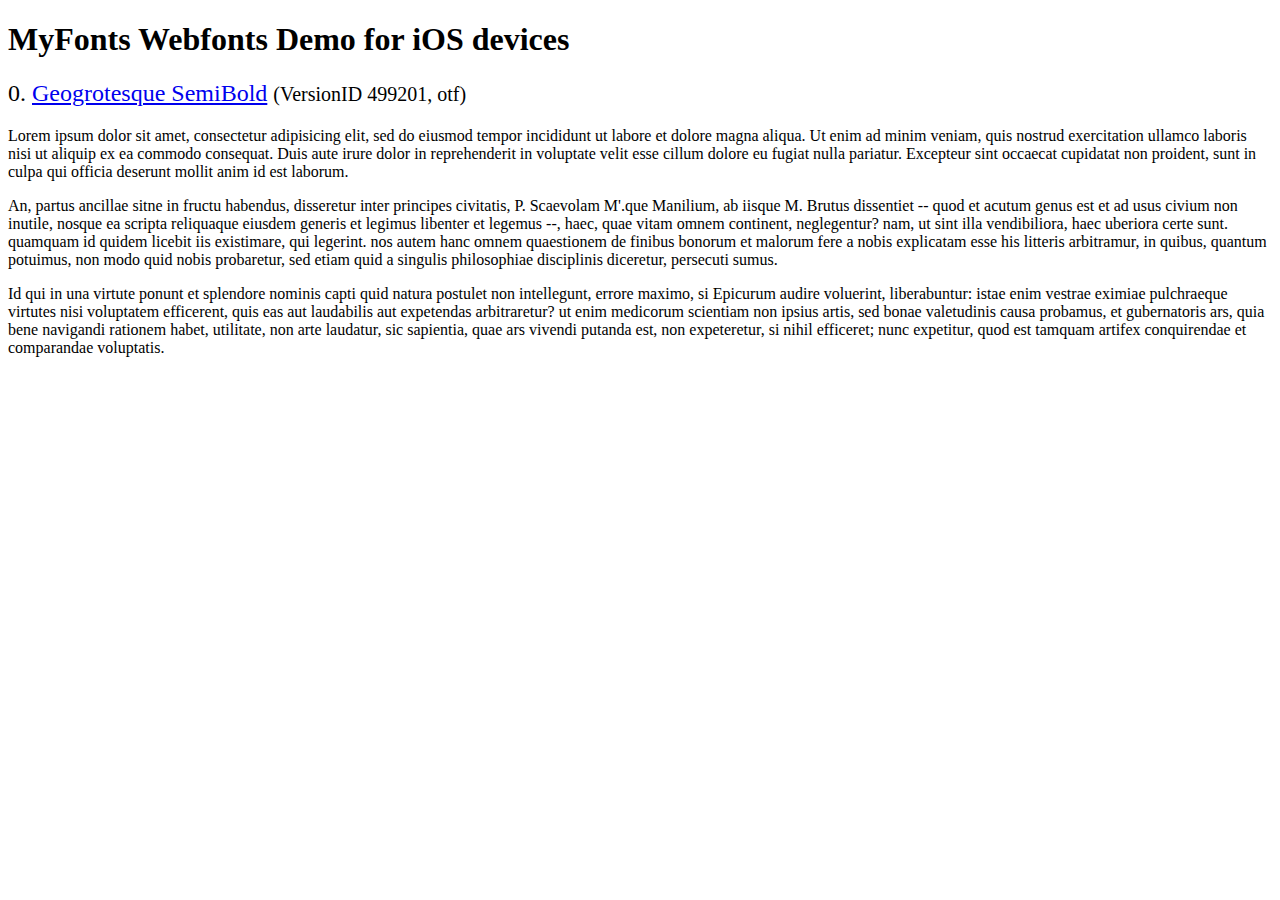
<file: fonts/webfonts/geo-semibold/svg/index.html>
<!DOCTYPE html>
<html>
<head>
<title>MyFonts Webfonts Demo for iOS devices</title>
<meta http-equiv="content-type" content="text/html; charset=utf-8" />

<style type="text/css" media="all">

	h2 {
		 font-weight:normal;
	}

		
	@font-face {
		font-family:"Geogrotesque-SemiBold";
		src:url("style_169898.svg#Geogrotesque-SemiBold") format("svg");
	}
	
	.webfont_0 {
		font-family: Geogrotesque-SemiBold;
	}
		
</style>

</head>

<body>

<h1>MyFonts Webfonts Demo for iOS devices</h1>


<h2>0. <span class='webfont_0'><a href='http://new.myfonts.com/search/style::169898/'>Geogrotesque SemiBold</a></span>
<small>(VersionID 499201, otf)</small>
</h2>

<p class='webfont_0'>Lorem ipsum dolor sit amet, consectetur adipisicing elit, sed do eiusmod tempor incididunt ut labore et dolore magna aliqua. Ut enim ad minim veniam, quis nostrud exercitation ullamco laboris nisi ut aliquip ex ea commodo consequat. Duis aute irure dolor in reprehenderit in voluptate velit esse cillum dolore eu fugiat nulla pariatur. Excepteur sint occaecat cupidatat non proident, sunt in culpa qui officia deserunt mollit anim id est laborum.</p>

<p class='webfont_0'>An, partus ancillae sitne in fructu habendus, disseretur inter principes civitatis, P. Scaevolam M'.que Manilium, ab iisque M. Brutus dissentiet -- quod et acutum genus est et ad usus civium non inutile, nosque ea scripta reliquaque eiusdem generis et legimus libenter et legemus --, haec, quae vitam omnem continent, neglegentur? nam, ut sint illa vendibiliora, haec uberiora certe sunt. quamquam id quidem licebit iis existimare, qui legerint. nos autem hanc omnem quaestionem de finibus bonorum et malorum fere a nobis explicatam esse his litteris arbitramur, in quibus, quantum potuimus, non modo quid nobis probaretur, sed etiam quid a singulis philosophiae disciplinis diceretur, persecuti sumus.</p>

<p class='webfont_0'>Id qui in una virtute ponunt et splendore nominis capti quid natura postulet non intellegunt, errore maximo, si Epicurum audire voluerint, liberabuntur: istae enim vestrae eximiae pulchraeque virtutes nisi voluptatem efficerent, quis eas aut laudabilis aut expetendas arbitraretur? ut enim medicorum scientiam non ipsius artis, sed bonae valetudinis causa probamus, et gubernatoris ars, quia bene navigandi rationem habet, utilitate, non arte laudatur, sic sapientia, quae ars vivendi putanda est, non expeteretur, si nihil efficeret; nunc expetitur, quod est tamquam artifex conquirendae et comparandae voluptatis.</p>




</body>
</html>
</file>
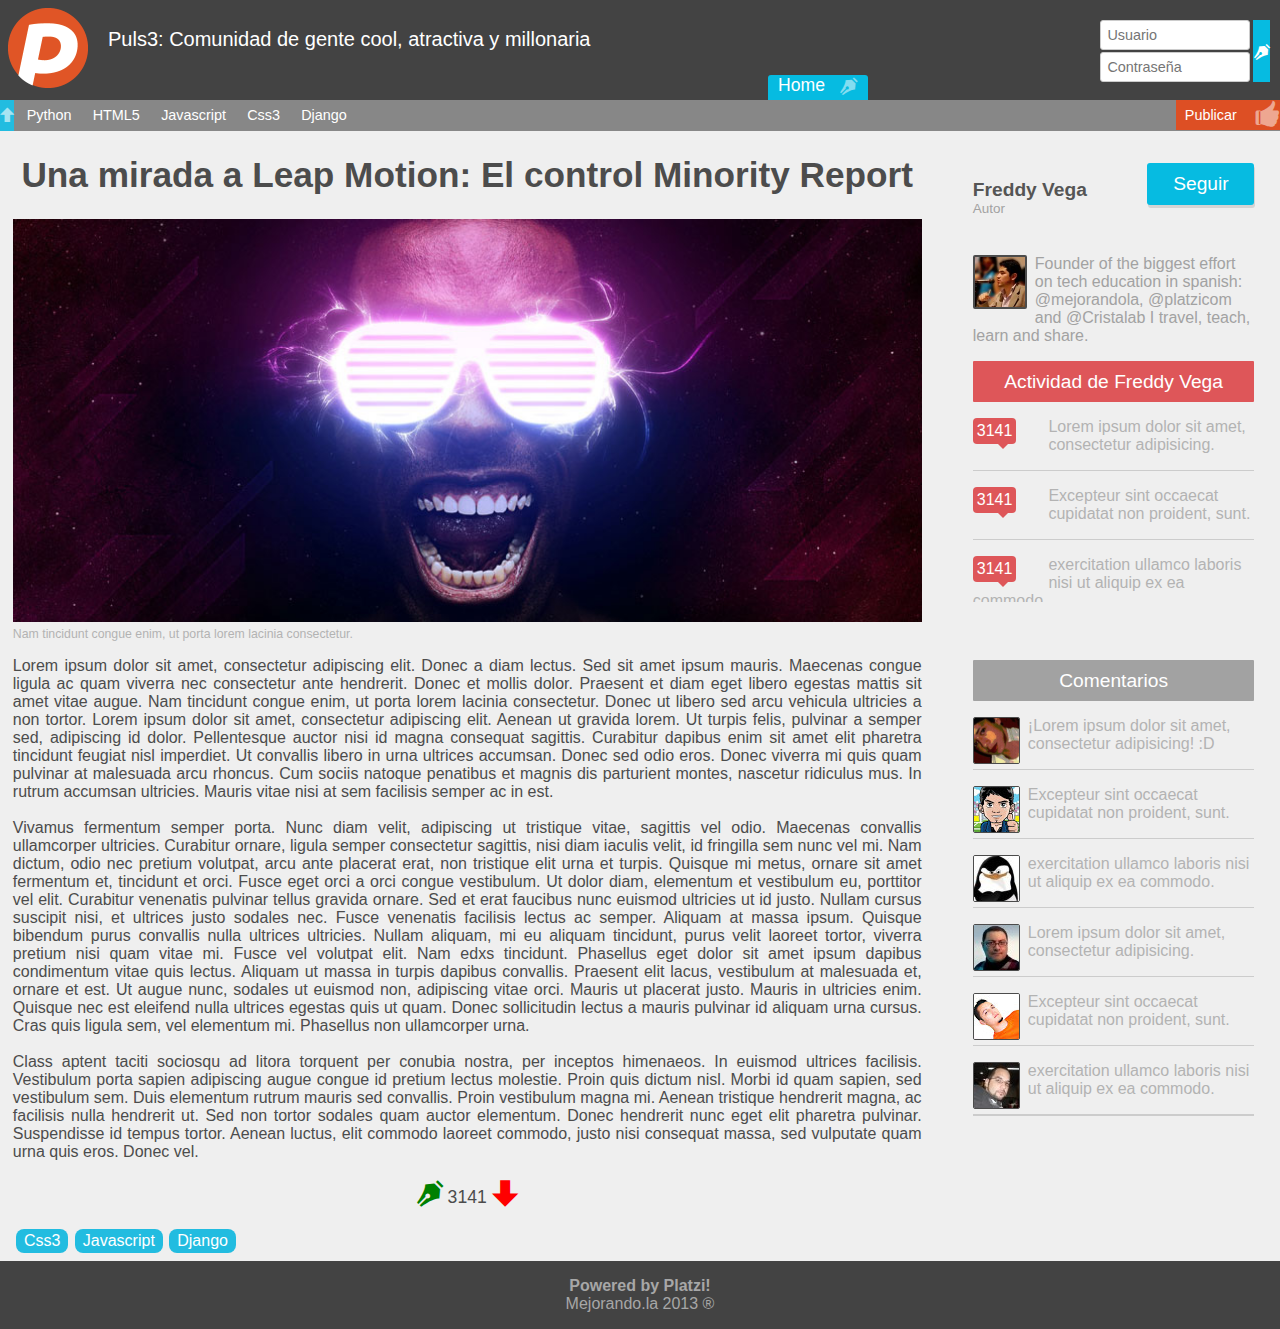
<file: articulo.html>
<!--Declaramos el tipo de documento como html-->
<!DOCTYPE html>
<!--Y decimos que la página está en español-->
<html lang="es">
<!--Inicio del head-->
<head>
	<!-- Decimos que el set de caracteres es utf-8, para que reconozca tildes, diélesis... -->
	<meta charset="utf-8" />
	<!--Evitamos que se pueda hacer zoom desde un celular o tablet-->
	<meta name="viewport" content="width=device-width, initial-scale=1, maximum-scale=1" />
	<!--Título de la página-->
	<title>Puls3: Comunidad online de gente pro y (no sé qué más escribir)</title>
	<!--Insertando el Favicon(El ícono que va a la izquierda del <title>). No lo podrás ver con el "Open in Browser"-->
	<link rel="shortcut icon" href="img/favicon.ico" type="image/x-icon" />
	<!--Añadiendo el Normalize-->
	<link rel="stylesheet" href="css/normalize.css" /> 
	<!--Conectando con los estilos ( css )-->
	<link rel="stylesheet" href="css/estilos2.css" />
	<!--Y ahora con los estilos para el responsive design ( css )-->
	<link rel="stylesheet" href="css/responsive3.css" />
	<!--Fin del head-->
</head>

<!--inicio del body-->
<body>

	<!--Aquí viene el header :o-->
	<header>
		<!--El logo-->
		<figure id="logo">
			<img src="img/logo.png" />
		</figure>
		<!--El título del header-->
		<h1 id="titulo_header">Puls3: Comunidad de gente cool, atractiva y millonaria</h1>
		<h1 id="titulo_header2">Puls3</h1>
		<!--El campo para el login-->
		<div id="login">
			<aside>
				<!--Un input para el nombre de usuario [ type: el tipo de entrada que recibirá;title: el tooltip que aparecerá cuando pases sobre él;placeholder: El texto que se mostrará hasta que comiences a escribir. ] -->
				<input type="text" name="email" title="Nombre de Usuario" placeholder="Usuario" id="input1">
				<!--Y otro input para la contraseña [Type:password mostrará todo lo que copies como un asterisco o un punto] -->
				<input type="password" title="Contraseña" placeholder="Contraseña" id="input2">
				<a href="#">
					<div><a href="#" title="Iniciar sesión"></a></div>
				</a>
			</aside>
		</div>
		<!--El botón para ir al home-->
		<a href="index.html" title="Home">
			<div>
				Home
			</div>
		</a>
		<!--Fin del Header-->
	</header>

	<!--La barra de navegación-->
	<nav>

		<!--Y los diferentes botones en una lista desordenada ( Unordered List ) -->
		<ul>

			<!--Un item de la lista ( List Item ) -->
			<li id="flechita_nav"><a href="#"></a></li>
			<!--¿Ves la parte donde dice title="Python"?. Ese mensaje se mostrará cuando pases el cursor sobre el botón-->
			<li><a href="python.html" title="Python">Python</a></li>
			<!--¿Ves la parte donde dice href="html5.html"?. Allí irá cuando des click en el botón-->
			<li><a href="html5.html" title="HTML5">HTML5</a></li>
			<li><a href="javascript.html" title="Javascript">Javascript</a></li>
			<li><a href="css3.html" title="CSS3">Css3</a></li>
			<li><a href="django.html" title="Django">Django</a></li>
			<li id="publicar_nav"><a href="publicar.html" title="Publicar">Publicar</a></li>
		</ul>

	</nav>
	
	<!--Información y comentarios-->
	<div id="grupo">
		<aside id="bienvenida">
			<!--El autor, algo de información sobre el y la opción para seguirlo.-->
			<aside id="Autor">
				<!--El nombre del autor-->
				<a href="usuario.html"><h2 id="autor_nombre">Freddy Vega<br><span>Autor</span><br></h2></a>
				<!--El botón para seguir-->
				<a class="seguir" href="https://twitter.com/freddier" title="Seguir a Freddy Vega">Seguir</a>
				<!--Y algo de información sobre el autor-->
				<p id="mensaje"><img id="avatar_autor"src="img/avatar.jpg">Founder of the biggest effort on tech education in spanish: @mejorandola, @platzicom and @Cristalab
 				I travel, teach, learn and share.</p>
			</aside>
			<!--La actividad del autor-->
			<aside id="actividad">
				<!--Título de la actividad-->
				<a id="b_actividad" href="#" title="Actividad de Freddy Vega">Actividad de Freddy Vega</a>
				<!--La parte scrolleable-->
				<div id="notificaciones"style="height:200px;width:100%;overflow-y:scroll;">
			
					<!--Ahora las notificaciones :)-->
					<article class="notificacion">
						<a class="comentarios_item" href="#">3141</a>
						<p id ="actividad_mensaje">Lorem ipsum dolor sit amet, consectetur adipisicing.</p>
					</article>
					<!--Y otras cuantas-->
					<article class="notificacion">
						<a class="comentarios_item" href="#">3141</a>
						<p id ="actividad_mensaje"> Excepteur sint occaecat cupidatat non proident, sunt.</p>
					</article>
					<article class="notificacion">
						<a class="comentarios_item" href="#">3141</a>
						<p id ="actividad_mensaje">exercitation ullamco laboris nisi ut aliquip ex ea commodo.</p>
					</article>
					<article class="notificacion">
						<a class="comentarios_item" href="#">3141</a>
						<p id ="actividad_mensaje">Lorem ipsum dolor sit amet, consectetur adipisicing.</p>
					</article>
					<article class="notificacion">
						<a class="comentarios_item" href="#">3141</a>
						<p id ="actividad_mensaje"> Excepteur sint occaecat cupidatat non proident, sunt.</p>
					</article>
					<article class="notificacion">
						<a class="comentarios_item" href="#">3141</a>
						<p id ="actividad_mensaje">exercitation ullamco laboris nisi ut aliquip ex ea commodo.</p>
					</article>
				</div>
			<!--Los comentarios del artículo-->
				<aside id="comentarios">
					<a id="b_comentarios" href="#" title="Comentarios del Artículo">Comentarios</a>
					<div id="notificaciones">
						<!--Ahora las notificaciones :)-->
						<article class="notificacion">
							<aside>
							<a class="usuario" href="https://twitter.com/SoyLuisGallego" title="Luis Gallego"><figure><img src="usuarios/avatar_1.jpeg" /></figure></a>
							<p id ="actividad_mensaje">¡Lorem ipsum dolor sit amet, consectetur adipisicing! :D</p>
							</aside>
						</article>
						<!--Y otras cuantas-->
						<article class="notificacion">
							<aside>
							<a class="usuario" href="#" title="Nyan Cat"><figure><img src="usuarios/avatar_2.jpg" /></figure></a>
							<p id ="actividad_mensaje"> Excepteur sint occaecat cupidatat non proident, sunt.</p>
							</aside>
						</article>
						<article class="notificacion">
							<aside class="respuesta">
							<a class="usuario" href="#" title="Sniffer"><figure><img src="usuarios/avatar_3.jpeg" /></figure></a>
							<p id ="actividad_mensaje">exercitation ullamco laboris nisi ut aliquip ex ea commodo.</p>
							</aside>
						</article>
						<article class="notificacion">
							<aside>
							<a class="usuario" href="#" title="Bob Ross"><figure><img src="usuarios/avatar_4.jpeg" /></figure></a>
							<p id ="actividad_mensaje">Lorem ipsum dolor sit amet, consectetur adipisicing.</p>
							</aside>
						</article>
						<article class="notificacion">
							<aside>
							<a class="usuario" href="#" title="Postín Macherap"><figure><img src="usuarios/avatar_5.jpg" /></figure></a>
							<p id ="actividad_mensaje"> Excepteur sint occaecat cupidatat non proident, sunt.</p>
							</aside>
						</article>
						<article class="notificacion">
							<aside>
							<a class="usuario" href="#" title="Mark Cooper"><figure><img src="usuarios/avatar_6.jpeg" /></figure></a>
							<p id ="actividad_mensaje">exercitation ullamco laboris nisi ut aliquip ex ea commodo.</p>
							</aside>
						</article>
					</div>
				</aside>
			</aside>
		</aside>
	</div>
	
	<!--El post en sí-->
	<aside id="post_texto">
		<!--Título del Post-->
		<h1>Una mirada a Leap Motion: El control Minority Report</h1>
		<!--Una imagen en el post-->
		<figure>
			<img src="photos/photo7.jpg"/>
			<!--Y la descripción de la foto-->
			<figcaption> Nam tincidunt congue enim, ut porta lorem lacinia consectetur.</figcaption>
		</figure>
		<!--El texto del post-->
		<p id="post_contenido">
Lorem ipsum dolor sit amet, consectetur adipiscing elit. Donec a diam lectus. Sed sit amet ipsum mauris. Maecenas congue ligula ac quam viverra nec consectetur ante hendrerit. Donec et mollis dolor. Praesent et diam eget libero egestas mattis sit amet vitae augue. Nam tincidunt congue enim, ut porta lorem lacinia consectetur. Donec ut libero sed arcu vehicula ultricies a non tortor. Lorem ipsum dolor sit amet, consectetur adipiscing elit. Aenean ut gravida lorem. Ut turpis felis, pulvinar a semper sed, adipiscing id dolor. Pellentesque auctor nisi id magna consequat sagittis. Curabitur dapibus enim sit amet elit pharetra tincidunt feugiat nisl imperdiet. Ut convallis libero in urna ultrices accumsan. Donec sed odio eros. Donec viverra mi quis quam pulvinar at malesuada arcu rhoncus. Cum sociis natoque penatibus et magnis dis parturient montes, nascetur ridiculus mus. In rutrum accumsan ultricies. Mauris vitae nisi at sem facilisis semper ac in est.<br><br>

			Vivamus fermentum semper porta. Nunc diam velit, adipiscing ut tristique vitae, sagittis vel odio. Maecenas convallis ullamcorper ultricies. Curabitur ornare, ligula semper consectetur sagittis, nisi diam iaculis velit, id fringilla sem nunc vel mi. Nam dictum, odio nec pretium volutpat, arcu ante placerat erat, non tristique elit urna et turpis. Quisque mi metus, ornare sit amet fermentum et, tincidunt et orci. Fusce eget orci a orci congue vestibulum. Ut dolor diam, elementum et vestibulum eu, porttitor vel elit. Curabitur venenatis pulvinar tellus gravida ornare. Sed et erat faucibus nunc euismod ultricies ut id justo. Nullam cursus suscipit nisi, et ultrices justo sodales nec. Fusce venenatis facilisis lectus ac semper. Aliquam at massa ipsum. Quisque bibendum purus convallis nulla ultrices ultricies. Nullam aliquam, mi eu aliquam tincidunt, purus velit laoreet tortor, viverra pretium nisi quam vitae mi. Fusce vel volutpat elit. Nam edxs tincidunt. Phasellus eget dolor sit amet ipsum dapibus condimentum vitae quis lectus. Aliquam ut massa in turpis dapibus convallis. Praesent elit lacus, vestibulum at malesuada et, ornare et est. Ut augue nunc, sodales ut euismod non, adipiscing vitae orci. Mauris ut placerat justo. Mauris in ultricies enim. Quisque nec est eleifend nulla ultrices egestas quis ut quam. Donec sollicitudin lectus a mauris pulvinar id aliquam urna cursus. Cras quis ligula sem, vel elementum mi. Phasellus non ullamcorper urna.<br><br>

			Class aptent taciti sociosqu ad litora torquent per conubia nostra, per inceptos himenaeos. In euismod ultrices facilisis. Vestibulum porta sapien adipiscing augue congue id pretium lectus molestie. Proin quis dictum nisl. Morbi id quam sapien, sed vestibulum sem. Duis elementum rutrum mauris sed convallis. Proin vestibulum magna mi. Aenean tristique hendrerit magna, ac facilisis nulla hendrerit ut. Sed non tortor sodales quam auctor elementum. Donec hendrerit nunc eget elit pharetra pulvinar. Suspendisse id tempus tortor. Aenean luctus, elit commodo laoreet commodo, justo nisi consequat massa, sed vulputate quam urna quis eros. Donec vel.
		<p>
	<!--Fin del post-->
        <p class="votacion">
            <a class="up" href="#"></a>
            3141
            <a class="down" href="#"></a>
        </p>
        <a class="tag_item" href="css3.html">Css3</a>
        <a class="tag_item" href="Javascript.html" >Javascript</a>
        <a class="tag_item" href="django.html" >Django</a>
	</aside>
   
	<!--El pie de página-->
	<footer>
		<!--Un párrafo en negrita ( strong ) -->
		<p><strong>Powered by Platzi!</strong></p>
		<p>Mejorando.la 2013 ®</p>
	</footer>

<!--Fin del cuerpo de la página-->
</body>
<!--Fin del Html-->

</html>
<!--Y ya está toda la estructura de la página =D-->
</file>
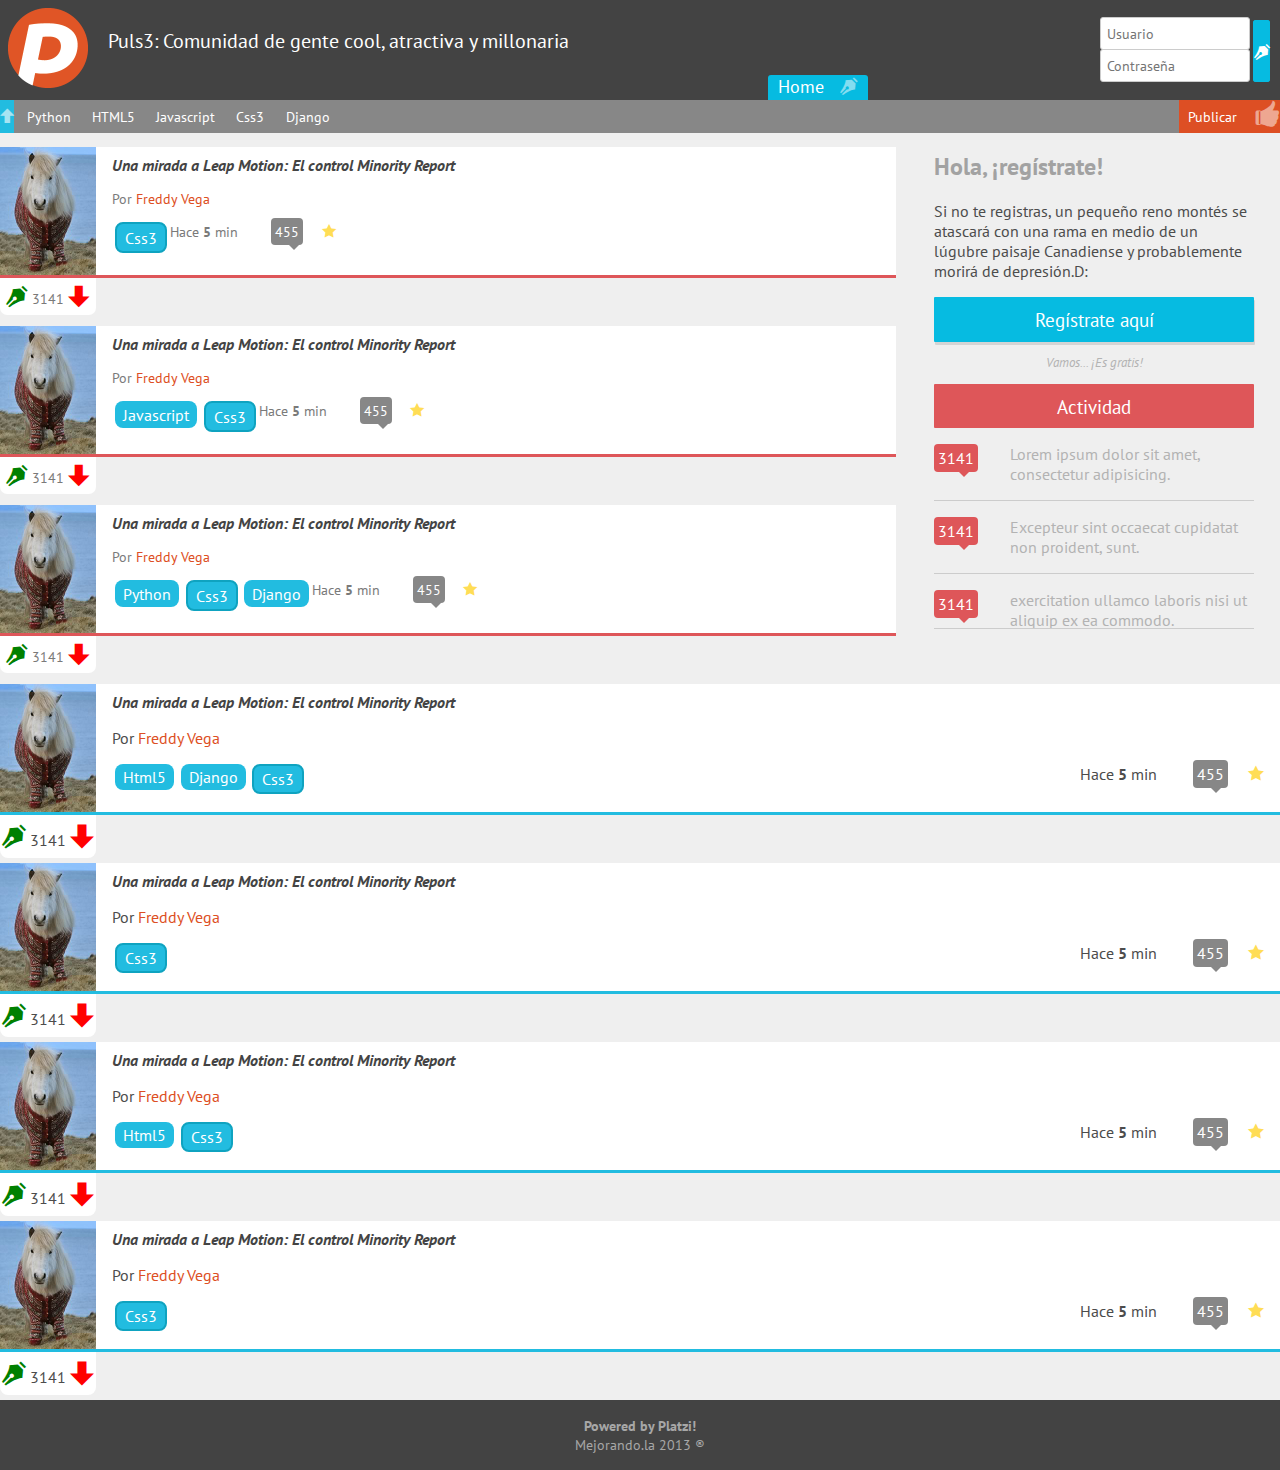
<file: css3.html>
<!--Declaramos el tipo de documento como html-->
<!DOCTYPE html>
<!--Y decimos que la página está en español-->
<html lang="es">
<!--Inicio del head-->
<head>

	<!-- Decimos que el set de caracteres es utf-8, para que reconozca tildes, diélesis... -->
	<meta charset="utf-8" />
	<!--Evitamos que se pueda hacer zoom desde un celular o tablet-->
	<meta name="viewport" content="width=device-width, initial-scale=1, maximum-scale=1" />
	<!--Título de la página-->
	<title>Puls3: Comunidad online de gente pro y (no sé qué más escribir)</title>
	<!--Insertando el Favicon(El ícono que va a la izquierda del <title>). No lo podrás ver con el "Open in Browser"-->
	<link rel="shortcut icon" href="img/favicon.ico" type="image/x-icon" />
	<!--Añadiendo el Normalize-->
	<link rel="stylesheet" href="css/normalize.css" />
	<!--Insertando la tipografía principal :D-->
	<link href='http://fonts.googleapis.com/css?family=PT+Sans:400,700,400italic,700italic' rel='stylesheet' type='text/css' />
	<!--Conectando con los estilos ( css )-->
	<link rel="stylesheet" href="css/estilos.css" />
	<!--Y ahora con los estilos para el responsive design ( css )-->
	<link rel="stylesheet" href="css/responsive.css" />
	<!--Fin del head-->
</head>

<!--inicio del body-->
<body>
	
	<!--Aquí viene el header :o-->
	<header>
		<!--El logo-->
		<figure id="logo">
			<img src="img/logo.png" />
		</figure>
		<!--El título del header-->
		<h1 id="titulo_header">Puls3: Comunidad de gente cool, atractiva y millonaria</h1>
		<h1 id="titulo_header2">Puls3</h1>
		<!--El campo para el login-->
		<div id="login">
			<aside>
				<!--Un input para el nombre de usuario [ type: el tipo de entrada que recibirá;title: el tooltip que aparecerá cuando pases sobre él;placeholder: El texto que se mostrará hasta que comiences a escribir. ] -->
				<input type="text" name="email" title="Nombre de Usuario" placeholder="Usuario" id="input1">
				<!--Y otro input para la contraseña [Type:password mostrará todo lo que copies como un asterisco o un punto] -->
				<input type="password" title="Contraseña" placeholder="Contraseña" id="input2">
				<a href="#">
					<div><a href="#" title="Iniciar sesión"></a></div>
				</a>
			</aside>
		</div>
		<!--El botón para ir al home-->
		<a href="index.html" title="Home">
			<div>
				Home
			</div>
		</a>
		<!--Fin del Header-->
	</header>

	<!--La barra de navegación-->
	<nav>
		<!--Y los diferentes botones en una lista desordenada ( Unordered List ) -->
		<ul>
			<!--Un item de la lista ( List Item ) -->
			<li id="flechita_nav"><a href="#"></a></li>
			<!--¿Ves la parte donde dice title="Python"?. Ese mensaje se mostrará cuando pases el cursor sobre el botón-->
			<li><a href="python.html" title="Python">Python</a></li>
			<!--¿Ves la parte donde dice href="html5.html"?. Allí irá cuando des click en el botón-->
			<li><a href="html5.html" title="HTML5">HTML5</a></li>
			<li><a href="javascript.html" title="Javascript">Javascript</a></li>
			<li><a href="css3.html" title="CSS3">Css3</a></li>
			<li><a href="django.html" title="Django">Django</a></li>
			<li id="publicar_nav"><a href="publicar.html" title="Publicar">Publicar</a></li>
		</ul>
	</nav>
	
	<!--El grupo que desaparecerá en móviles (De ahora lo llamaremos el "Supergrupo")-->
	<div id="grupo">
		<!--El registro y las notificaciones de actividad-->
		<aside id="bienvenida">
			<!--El botón e información de registro-->
			<aside id="registro">
				<h2 id="mensaje">Hola, ¡regístrate!</h2>
				<p>Si no te registras, un pequeño reno montés se atascará con una rama en medio de un lúgubre paisaje Canadiense y probablemente morirá de depresión.D:</p>
				<a id="b_registro" href="#" title="¡Regístrate!">Regístrate aquí</a>
				<p id="mensaje_registro">Vamos... ¡Es gratis!</p>
			</aside>
			<!--La actividad-->
			<aside id="actividad">
				<!--Título de la actividad-->
				<a id="b_actividad" href="#" title="Actividad">Actividad</a>
				<!--La parte scrolleable-->
				<div id="notificaciones"style="height:200px;width:100%;overflow-y:scroll;">
			
					<!--Ahora las notificaciones :)-->
					<article class="notificacion">
						<a class="comentarios_item" href="#">3141</a>
						<p id ="actividad_mensaje">Lorem ipsum dolor sit amet, consectetur adipisicing.</p>
					</article>
					<!--Y otras cuantas-->
					<article class="notificacion">
						<a class="comentarios_item" href="#">3141</a>
						<p id ="actividad_mensaje"> Excepteur sint occaecat cupidatat non proident, sunt.</p>
					</article>
					<article class="notificacion">
						<a class="comentarios_item" href="#">3141</a>
						<p id ="actividad_mensaje">exercitation ullamco laboris nisi ut aliquip ex ea commodo.</p>
					</article>
					<article class="notificacion">
						<a class="comentarios_item" href="#">3141</a>
						<p id ="actividad_mensaje">Lorem ipsum dolor sit amet, consectetur adipisicing.</p>
					</article>
					<article class="notificacion">
						<a class="comentarios_item" href="#">3141</a>
						<p id ="actividad_mensaje"> Excepteur sint occaecat cupidatat non proident, sunt.</p>
					</article>
					<article class="notificacion">
						<a class="comentarios_item" href="#">3141</a>
						<p id ="actividad_mensaje">exercitation ullamco laboris nisi ut aliquip ex ea commodo.</p>
					</article>
				</div>
			</aside>
		</aside>
		<aside id="contenido">
			<!--Los artículos que sólo ocupan el 70% de la página-->
			<aside id="70_ancho">
				<!--Inicio del artículo-->
				<article class="primer_item">
					<!--imagen del artículo-->
					<figure class="imagen_item">
						<img src="img/imagen.jpg" />
					</figure>
					<!--Título del artículo-->
					<h2 class="titulo_item">
						<a href="articulo.html">Una mirada a Leap Motion: El control Minority Report</a>
					</h2>
					<!--Autor del artículo-->
					<p class="autor_item">
						Por <a href="usuario.html">Freddy Vega</a>
					</p>
					<!--Varios datos del artículo-->
					<p class="datos_item">
						<!--Las etiquetas del artículo-->
						<a class="tag_item resaltar" href="css3.html" >Css3</a>
						<!--Fecha de creación del artículo-->
						<span class="fecha_item">Hace <strong>5</strong> min</span>
						<!--Enlace a los comentarios del artículo-->
						<a class="comentarios_item" href="#">455</a>
						<!--Añadir a favoritos el artículo-->
						<a class="guardar_item" href="#"></a>
					</p>
					<!--Votar el artículo-->
					<p class="votacion">
						<!--Positivamente-->
						<a class="up" href="#"></a>
						<!--Puntos del artículo-->
						3141
						<!--Negativamente-->
						<a class="down" href="#"></a>
					</p>
				<!--Fin del artículo-->
				</article>
				<article class="primer_item">
					<figure class="imagen_item">
						<img src="img/imagen.jpg" />
					</figure>
					<h2 class="titulo_item">
						<a href="articulo.html">Una mirada a Leap Motion: El control Minority Report</a>
					</h2>
					<p class="autor_item">
						Por <a href="usuario.html">Freddy Vega</a>
					</p>
					<p class="datos_item">
						<a class="tag_item" href="django.html">Javascript</a>
						<a class="tag_item resaltar" href="css3.html" >Css3</a>
						<span class="fecha_item">Hace <strong>5</strong> min</span>
						<a class="comentarios_item" href="#">455</a>
						<a class="guardar_item" href="#"></a>
					</p>
					<p class="votacion">
						<a class="up" href="#"></a>
						3141
						<a class="down" href="#"></a>
					</p>
				</article>
				<article class="primer_item">
					<figure class="imagen_item">
						<img src="img/imagen.jpg" />
					</figure>
					<h2 class="titulo_item">
						<a href="articulo.html">Una mirada a Leap Motion: El control Minority Report</a>
					</h2>
					<p class="autor_item">
						Por <a href="usuario.html">Freddy Vega</a>
					</p>
					<p class="datos_item">
						<a class="tag_item" href="python.html">Python</a>
						<a class="tag_item resaltar" href="css3.html" >Css3</a>
						<a class="tag_item" href="django.html" >Django</a>
						<span class="fecha_item">Hace <strong>5</strong> min</span>
						<a class="comentarios_item" href="#">455</a>
						<a class="guardar_item" href="#"></a>
					</p>
					<p class="votacion">
						<a class="up" href="#"></a>
						3141
						<a class="down" href="#"></a>
					</p>
				</article>
			</aside>
		</aside>
	<!--Fin del supergrupo-->
	</div>

	<!--Los artículos o noticias que ocupan el 100%-->
	<section id="contenido_100">
		<aside id="100_ancho">
			<article class="item">
				<figure class="imagen_item">
					<img src="img/imagen.jpg" />
				</figure>
				<h2 class="titulo_item">
					<a href="articulo.html">Una mirada a Leap Motion: El control Minority Report</a>
				</h2>
				<p class="autor_item">
					Por <a href="usuario.html">Freddy Vega</a>
				</p>
				<p class="datos_item">
					<a class="tag_item" href="html5.html">Html5</a>
					<a class="tag_item" href="django.html">Django</a>
					<a class="tag_item resaltar" href="css3.html">Css3</a>
					<span class="fecha_item">Hace <strong>5</strong> min</span>
					<a class="comentarios_item" href="#">455</a>
					<a class="guardar_item" href="#"></a>
				</p>
				<p class="votacion">
					<a class="up" href="#"></a>
					3141
					<a class="down" href="#"></a>
				</p>
			</article>
			<article class="item">
				<figure class="imagen_item">
					<img src="img/imagen.jpg" />
				</figure>
				<h2 class="titulo_item">
					<a href="articulo.html">Una mirada a Leap Motion: El control Minority Report</a>
				</h2>
				<p class="autor_item">
					Por <a href="usuario.html">Freddy Vega</a>
				</p>
				<p class="datos_item">
					<a class="tag_item resaltar" href="css3.html">Css3</a>
					<span class="fecha_item">Hace <strong>5</strong> min</span>
					<a class="comentarios_item" href="#">455</a>
					<a class="guardar_item" href="#"></a>
				</p>
				<p class="votacion">
					<a class="up" href="#"></a>
					3141
					<a class="down" href="#"></a>
				</p>
			</article>
			<article class="item">
				<figure class="imagen_item">
					<img src="img/imagen.jpg" />
				</figure>
				<h2 class="titulo_item">
					<a href="articulo.html">Una mirada a Leap Motion: El control Minority Report</a>
				</h2>
				<p class="autor_item">
					Por <a href="usuario.html">Freddy Vega</a>
				</p>
				<p class="datos_item">
					<a class="tag_item" href="html5.html">Html5</a>
					<a class="tag_item resaltar" href="css3.html">Css3</a>
					<span class="fecha_item">Hace <strong>5</strong> min</span>
					<a class="comentarios_item" href="#">455</a>
					<a class="guardar_item" href="#"></a>
				</p>
				<p class="votacion">
					<a class="up" href="#"></a>
					3141
					<a class="down" href="#"></a>
				</p>
			</article>
			<article class="item">
				<figure class="imagen_item">
					<img src="img/imagen.jpg" />
				</figure>
				<h2 class="titulo_item">
					<a href="articulo.html">Una mirada a Leap Motion: El control Minority Report</a>
				</h2>
				<p class="autor_item">
					Por <a href="usuario.html">Freddy Vega</a>
				</p>
				<p class="datos_item">
					<a class="tag_item resaltar" href="css3.html">Css3</a>
					<span class="fecha_item">Hace <strong>5</strong> min</span>
					<a class="comentarios_item" href="#" title="Comentarios">455</a>
					<a class="guardar_item" href="#"></a>
				</p>
				<p class="votacion">
					<a class="up" href="#" title="Votar positivo"></a>
					3141
					<a class="down" href="#" title="Votar negativo"></a>
				</p>
			</article>
		</aside>
		<!--Fin de los Enlaces a los artículos-->
	</section>

	<!--El pie de página-->
	<footer>
		<!--Un párrafo en negrita ( strong ) -->
		<p><strong>Powered by Platzi!</strong></p>
		<p>Mejorando.la 2013 ®</p>
	</footer>

<!--Fin del cuerpo de la página-->
</body>

<!--Fin del Html-->
</html>
<!--Y ya está toda la estructura de la página =D-->
</file>
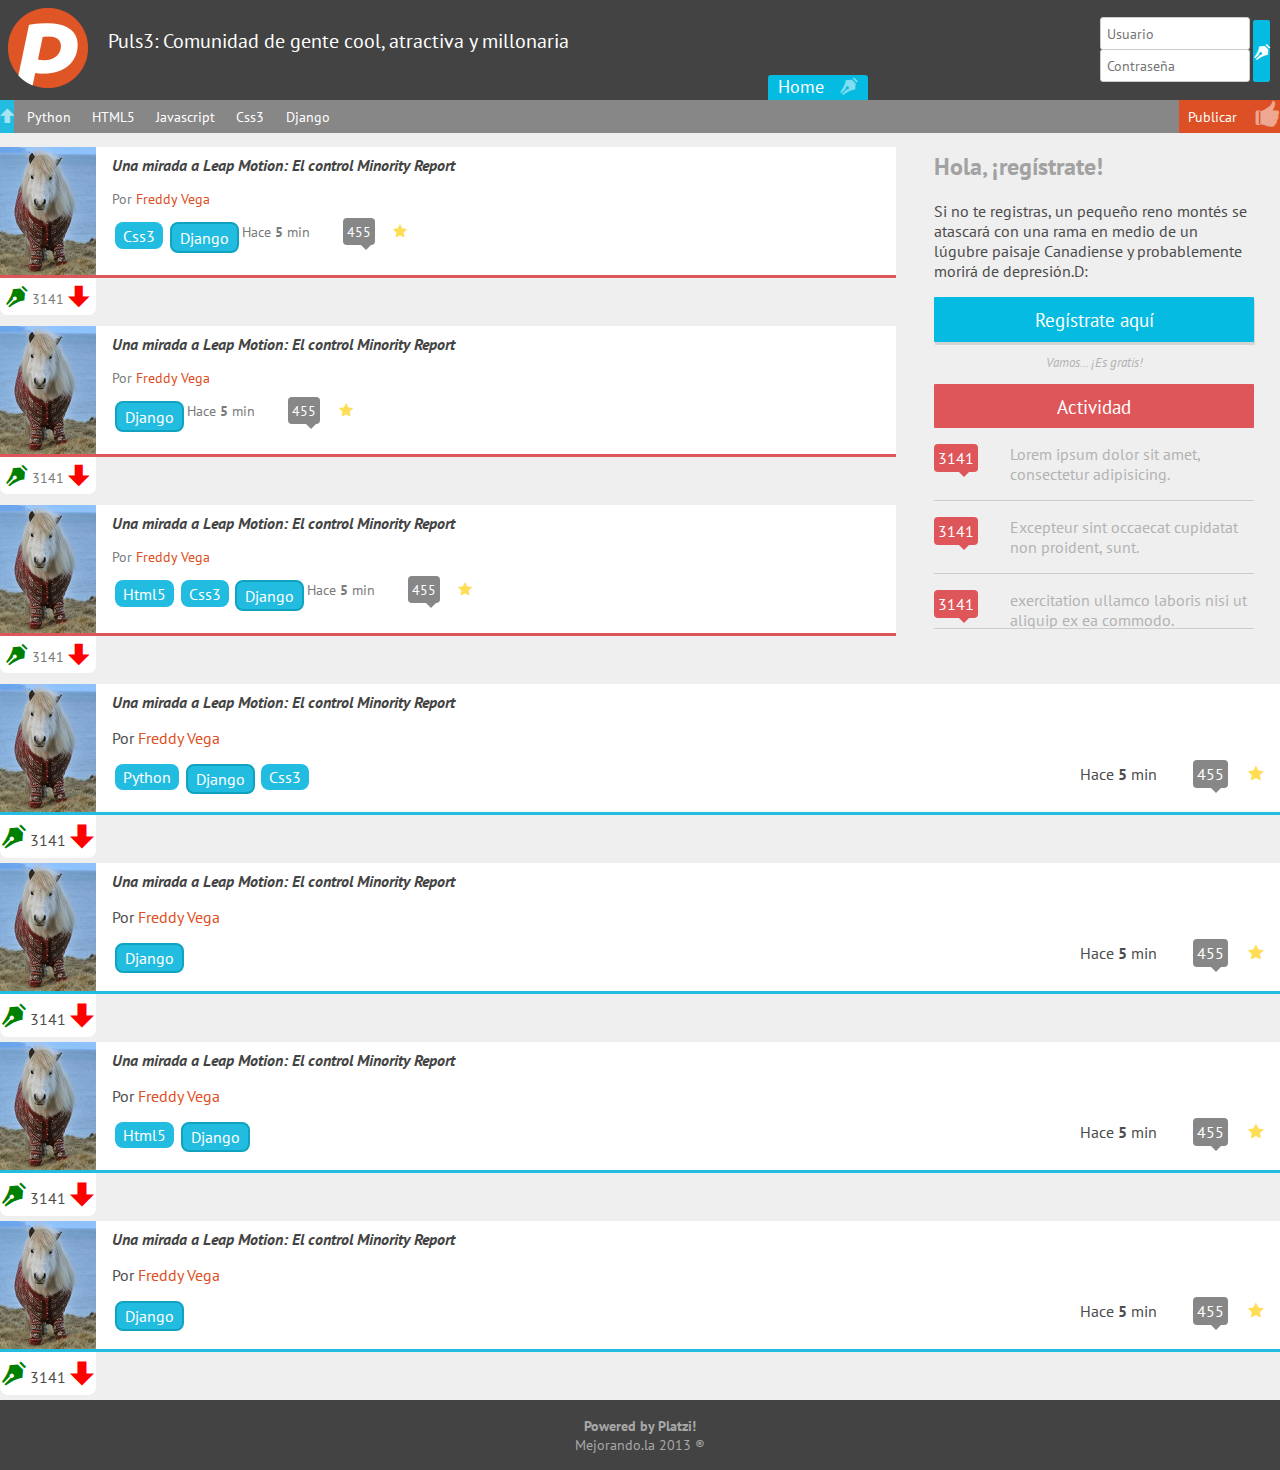
<file: django.html>
<!--Declaramos el tipo de documento como html-->
<!DOCTYPE html>
<!--Y decimos que la página está en español-->
<html lang="es">
<!--Inicio del head-->
<head>

	<!-- Decimos que el set de caracteres es utf-8, para que reconozca tildes, diélesis... -->
	<meta charset="utf-8" />
	<!--Evitamos que se pueda hacer zoom desde un celular o tablet-->
	<meta name="viewport" content="width=device-width, initial-scale=1, maximum-scale=1" />
	<!--Título de la página-->
	<title>Puls3: Comunidad online de gente pro y (no sé qué más escribir)</title>
	<!--Insertando el Favicon(El ícono que va a la izquierda del <title>). No lo podrás ver con el "Open in Browser"-->
	<link rel="shortcut icon" href="img/favicon.ico" type="image/x-icon" />
	<!--Añadiendo el Normalize-->
	<link rel="stylesheet" href="css/normalize.css" />
	<!--Insertando la tipografía principal :D-->
	<link href='http://fonts.googleapis.com/css?family=PT+Sans:400,700,400italic,700italic' rel='stylesheet' type='text/css' />
	<!--Conectando con los estilos ( css )-->
	<link rel="stylesheet" href="css/estilos.css" />
	<!--Y ahora con los estilos para el responsive design ( css )-->
	<link rel="stylesheet" href="css/responsive.css" />
	<!--Fin del head-->
</head>

<!--inicio del body-->
<body>
	
	<!--Aquí viene el header :o-->
	<header>
		<!--El logo-->
		<figure id="logo">
			<img src="img/logo.png" />
		</figure>
		<!--El título del header-->
		<h1 id="titulo_header">Puls3: Comunidad de gente cool, atractiva y millonaria</h1>
		<h1 id="titulo_header2">Puls3</h1>
		<!--El campo para el login-->
		<div id="login">
			<aside>
				<!--Un input para el nombre de usuario [ type: el tipo de entrada que recibirá;title: el tooltip que aparecerá cuando pases sobre él;placeholder: El texto que se mostrará hasta que comiences a escribir. ] -->
				<input type="text" name="email" title="Nombre de Usuario" placeholder="Usuario" id="input1">
				<!--Y otro input para la contraseña [Type:password mostrará todo lo que copies como un asterisco o un punto] -->
				<input type="password" title="Contraseña" placeholder="Contraseña" id="input2">
				<a href="#">
					<div><a href="#" title="Iniciar sesión"></a></div>
				</a>
			</aside>
		</div>
		<!--El botón para ir al home-->
		<a href="index.html" title="Home">
			<div>
				Home
			</div>
		</a>
		<!--Fin del Header-->
	</header>

	<!--La barra de navegación-->
	<nav>
		<!--Y los diferentes botones en una lista desordenada ( Unordered List ) -->
		<ul>
			<!--Un item de la lista ( List Item ) -->
			<li id="flechita_nav"><a href="#"></a></li>
			<!--¿Ves la parte donde dice title="Python"?. Ese mensaje se mostrará cuando pases el cursor sobre el botón-->
			<li><a href="python.html" title="Python">Python</a></li>
			<!--¿Ves la parte donde dice href="html5.html"?. Allí irá cuando des click en el botón-->
			<li><a href="html5.html" title="HTML5">HTML5</a></li>
			<li><a href="javascript.html" title="Javascript">Javascript</a></li>
			<li><a href="css3.html" title="CSS3">Css3</a></li>
			<li><a href="django.html" title="Django">Django</a></li>
			<li id="publicar_nav"><a href="publicar.html" title="Publicar">Publicar</a></li>
		</ul>
	</nav>
	
	<!--El grupo que desaparecerá en móviles (De ahora lo llamaremos el "Supergrupo")-->
	<div id="grupo">
		<!--El registro y las notificaciones de actividad-->
		<aside id="bienvenida">
			<!--El botón e información de registro-->
			<aside id="registro">
				<h2 id="mensaje">Hola, ¡regístrate!</h2>
				<p>Si no te registras, un pequeño reno montés se atascará con una rama en medio de un lúgubre paisaje Canadiense y probablemente morirá de depresión.D:</p>
				<a id="b_registro" href="#" title="¡Regístrate!">Regístrate aquí</a>
				<p id="mensaje_registro">Vamos... ¡Es gratis!</p>
			</aside>
			<!--La actividad-->
			<aside id="actividad">
				<!--Título de la actividad-->
				<a id="b_actividad" href="#" title="Actividad">Actividad</a>
				<!--La parte scrolleable-->
				<div id="notificaciones"style="height:200px;width:100%;overflow-y:scroll;">
			
					<!--Ahora las notificaciones :)-->
					<article class="notificacion">
						<a class="comentarios_item" href="#">3141</a>
						<p id ="actividad_mensaje">Lorem ipsum dolor sit amet, consectetur adipisicing.</p>
					</article>
					<!--Y otras cuantas-->
					<article class="notificacion">
						<a class="comentarios_item" href="#">3141</a>
						<p id ="actividad_mensaje"> Excepteur sint occaecat cupidatat non proident, sunt.</p>
					</article>
					<article class="notificacion">
						<a class="comentarios_item" href="#">3141</a>
						<p id ="actividad_mensaje">exercitation ullamco laboris nisi ut aliquip ex ea commodo.</p>
					</article>
					<article class="notificacion">
						<a class="comentarios_item" href="#">3141</a>
						<p id ="actividad_mensaje">Lorem ipsum dolor sit amet, consectetur adipisicing.</p>
					</article>
					<article class="notificacion">
						<a class="comentarios_item" href="#">3141</a>
						<p id ="actividad_mensaje"> Excepteur sint occaecat cupidatat non proident, sunt.</p>
					</article>
					<article class="notificacion">
						<a class="comentarios_item" href="#">3141</a>
						<p id ="actividad_mensaje">exercitation ullamco laboris nisi ut aliquip ex ea commodo.</p>
					</article>
				</div>
			</aside>
		</aside>
		<aside id="contenido">
			<!--Los artículos que sólo ocupan el 70% de la página-->
			<aside id="70_ancho">
				<!--Inicio del artículo-->
				<article class="primer_item">
					<!--imagen del artículo-->
					<figure class="imagen_item">
						<img src="img/imagen.jpg" />
					</figure>
					<!--Título del artículo-->
					<h2 class="titulo_item">
						<a href="articulo.html">Una mirada a Leap Motion: El control Minority Report</a>
					</h2>
					<!--Autor del artículo-->
					<p class="autor_item">
						Por <a href="usuario.html">Freddy Vega</a>
					</p>
					<!--Varios datos del artículo-->
					<p class="datos_item">
						<a class="tag_item" href="css3.html">Css3</a>
						<a class="tag_item resaltar" href="Django.html" >Django</a>
						<span class="fecha_item">Hace <strong>5</strong> min</span>
						<a class="comentarios_item" href="#">455</a>
						<a class="guardar_item" href="#"></a>
					</p>
					<!--Votar el artículo-->
					<p class="votacion">
						<!--Positivamente-->
						<a class="up" href="#"></a>
						<!--Puntos del artículo-->
						3141
						<!--Negativamente-->
						<a class="down" href="#"></a>
					</p>
				<!--Fin del artículo-->
				</article>
				<article class="primer_item">
					<figure class="imagen_item">
						<img src="img/imagen.jpg" />
					</figure>
					<h2 class="titulo_item">
						<a href="articulo.html">Una mirada a Leap Motion: El control Minority Report</a>
					</h2>
					<p class="autor_item">
						Por <a href="usuario.html">Freddy Vega</a>
					</p>
					<p class="datos_item">
						<a class="tag_item resaltar" href="Django.html" >Django</a>
						<span class="fecha_item">Hace <strong>5</strong> min</span>
						<a class="comentarios_item" href="#">455</a>
						<a class="guardar_item" href="#"></a>
					</p>
					<p class="votacion">
						<a class="up" href="#"></a>
						3141
						<a class="down" href="#"></a>
					</p>
				</article>
				<article class="primer_item">
					<figure class="imagen_item">
						<img src="img/imagen.jpg" />
					</figure>
					<h2 class="titulo_item">
						<a href="articulo.html">Una mirada a Leap Motion: El control Minority Report</a>
					</h2>
					<p class="autor_item">
						Por <a href="usuario.html">Freddy Vega</a>
					</p>
					<p class="datos_item">
						<a class="tag_item" href="html5.html">Html5</a>
						<a class="tag_item" href="css3.html">Css3</a>
						<a class="tag_item resaltar" href="Django.html">Django</a>
						<span class="fecha_item">Hace <strong>5</strong> min</span>
						<a class="comentarios_item" href="#">455</a>
						<a class="guardar_item" href="#"></a>
					</p>
					<p class="votacion">
						<a class="up" href="#"></a>
						3141
						<a class="down" href="#"></a>
					</p>
				</article>
			</aside>
		</aside>
	<!--Fin del supergrupo-->
	</div>

	<!--Los artículos o noticias que ocupan el 100%-->
	<section id="contenido_100">
		<aside id="100_ancho">
			<article class="item">
				<figure class="imagen_item">
					<img src="img/imagen.jpg" />
				</figure>
				<h2 class="titulo_item">
					<a href="articulo.html">Una mirada a Leap Motion: El control Minority Report</a>
				</h2>
				<p class="autor_item">
					Por <a href="usuario.html">Freddy Vega</a>
				</p>
				<p class="datos_item">
					<a class="tag_item" href="python.html">Python</a>
					<a class="tag_item resaltar" href="Django.html" >Django</a>
					<a class="tag_item" href="css3.html" >Css3</a>
					<span class="fecha_item">Hace <strong>5</strong> min</span>
					<a class="comentarios_item" href="#">455</a>
					<a class="guardar_item" href="#"></a>
				</p>
				<p class="votacion">
					<a class="up" href="#"></a>
					3141
					<a class="down" href="#"></a>
				</p>
			</article>
			<article class="item">
				<figure class="imagen_item">
					<img src="img/imagen.jpg" />
				</figure>
				<h2 class="titulo_item">
					<a href="articulo.html">Una mirada a Leap Motion: El control Minority Report</a>
				</h2>
				<p class="autor_item">
					Por <a href="usuario.html">Freddy Vega</a>
				</p>
				<p class="datos_item">
					<a class="tag_item resaltar" href="Django.html">Django</a>
					<span class="fecha_item">Hace <strong>5</strong> min</span>
					<a class="comentarios_item" href="#">455</a>
					<a class="guardar_item" href="#"></a>
				</p>
				<p class="votacion">
					<a class="up" href="#"></a>
					3141
					<a class="down" href="#"></a>
				</p>
			</article>
			<article class="item">
				<figure class="imagen_item">
					<img src="img/imagen.jpg" />
				</figure>
				<h2 class="titulo_item">
					<a href="articulo.html">Una mirada a Leap Motion: El control Minority Report</a>
				</h2>
				<p class="autor_item">
					Por <a href="usuario.html">Freddy Vega</a>
				</p>
				<p class="datos_item">
					<a class="tag_item" href="html5.html">Html5</a>
					<a class="tag_item resaltar" href="Django.html">Django</a>
					<span class="fecha_item">Hace <strong>5</strong> min</span>
					<a class="comentarios_item" href="#">455</a>
					<a class="guardar_item" href="#"></a>
				</p>
				<p class="votacion">
					<a class="up" href="#"></a>
					3141
					<a class="down" href="#"></a>
				</p>
			</article>
			<article class="item">
				<figure class="imagen_item">
					<img src="img/imagen.jpg" />
				</figure>
				<h2 class="titulo_item">
					<a href="articulo.html">Una mirada a Leap Motion: El control Minority Report</a>
				</h2>
				<p class="autor_item">
					Por <a href="usuario.html">Freddy Vega</a>
				</p>
				<p class="datos_item">
					<a class="tag_item resaltar" href="Django.html">Django</a>
					<span class="fecha_item">Hace <strong>5</strong> min</span>
					<a class="comentarios_item" href="#" title="Comentarios">455</a>
					<a class="guardar_item" href="#"></a>
				</p>
				<p class="votacion">
					<a class="up" href="#" title="Votar positivo"></a>
					3141
					<a class="down" href="#" title="Votar negativo"></a>
				</p>
			</article>
		</aside>
		<!--Fin de los Enlaces a los artículos-->
	</section>

	<!--El pie de página-->
	<footer>
		<!--Un párrafo en negrita ( strong ) -->
		<p><strong>Powered by Platzi!</strong></p>
		<p>Mejorando.la 2013 ®</p>
	</footer>

<!--Fin del cue      rpo de la página-->
</body>

<!--Fin del Html-->
</html>
<!--Y ya está toda la estructura de la página =D-->
</file>
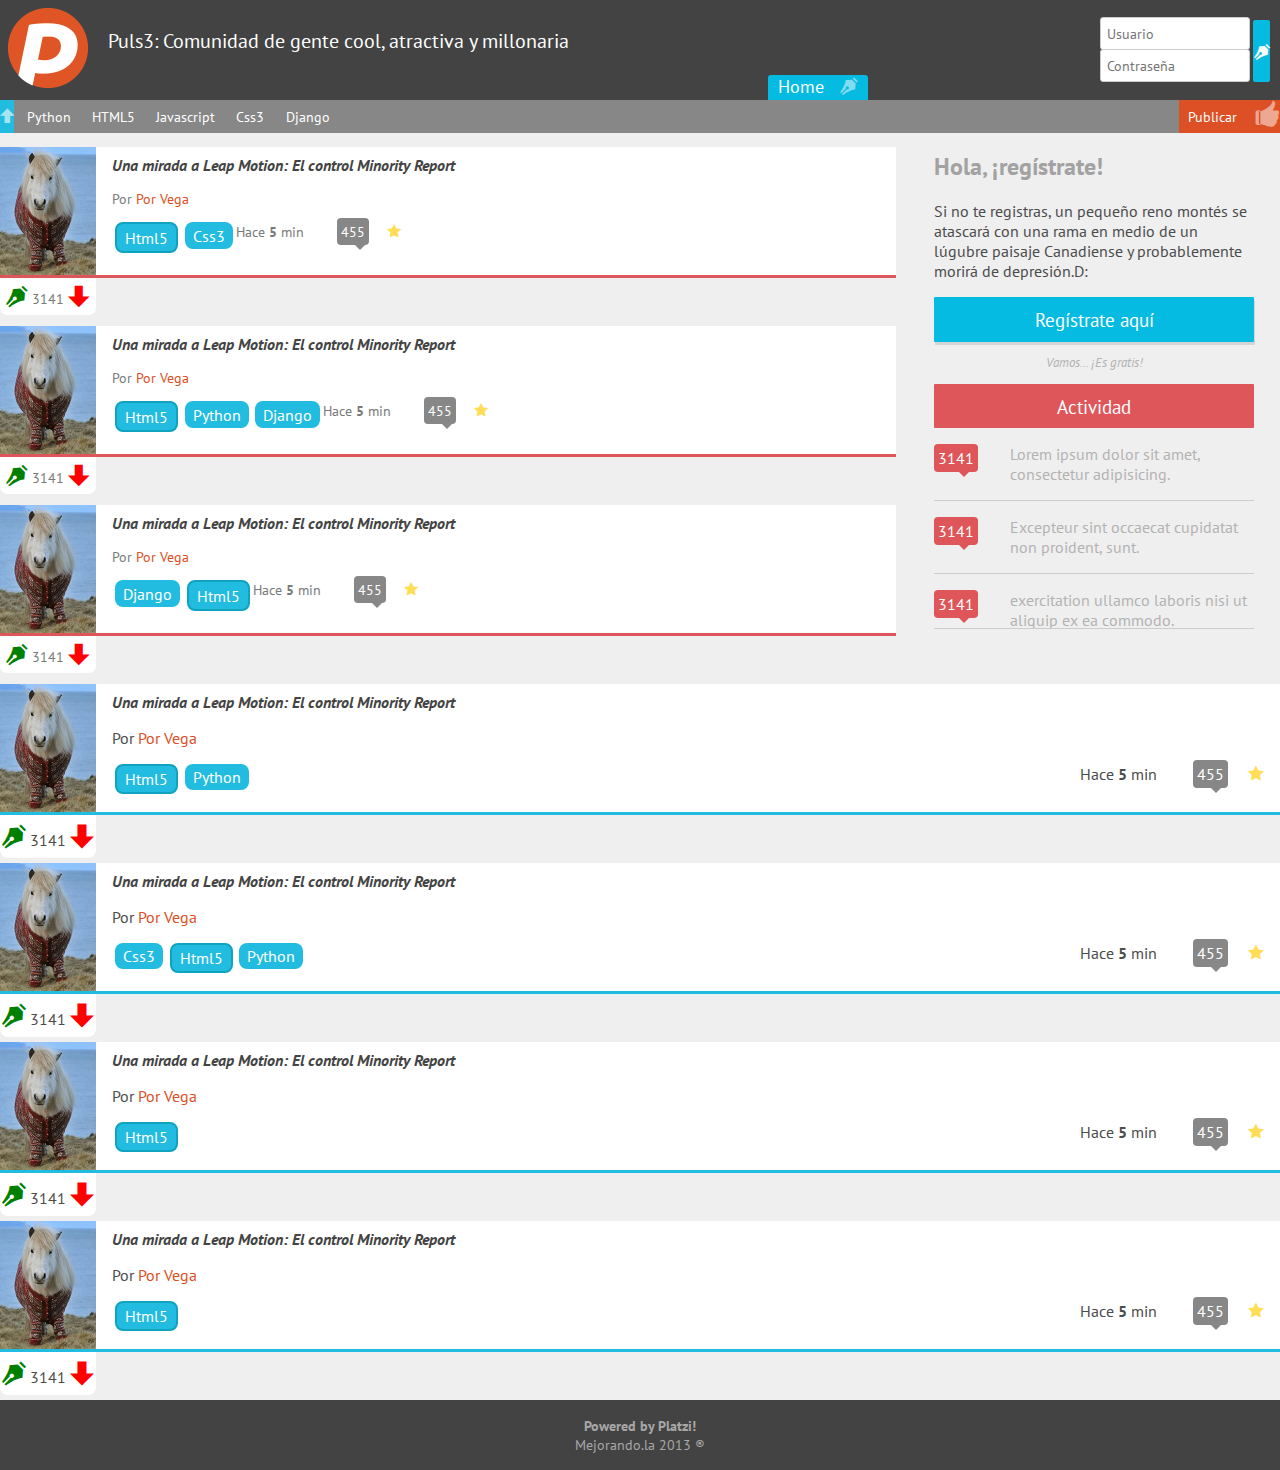
<file: html5.html>
<!--Declaramos el tipo de documento como html-->
<!DOCTYPE html>
<!--Y decimos que la página está en español-->
<html lang="es">
<!--Inicio del head-->
<head>

	<!-- Decimos que el set de caracteres es utf-8, para que reconozca tildes, diélesis... -->
	<meta charset="utf-8" />
	<!--Evitamos que se pueda hacer zoom desde un celular o tablet-->
	<meta name="viewport" content="width=device-width, initial-scale=1, maximum-scale=1" />
	<!--Título de la página-->
	<title>Puls3: Comunidad online de gente pro y (no sé qué más escribir)</title>
	<!--Insertando el Favicon(El ícono que va a la izquierda del <title>). No lo podrás ver con el "Open in Browser"-->
	<link rel="shortcut icon" href="img/favicon.ico" type="image/x-icon" />
	<!--Añadiendo el Normalize-->
	<link rel="stylesheet" href="css/normalize.css" />
	<!--Insertando la tipografía principal :D-->
	<link href='http://fonts.googleapis.com/css?family=PT+Sans:400,700,400italic,700italic' rel='stylesheet' type='text/css' />
	<!--Conectando con los estilos ( css )-->
	<link rel="stylesheet" href="css/estilos.css" />
	<!--Y ahora con los estilos para el responsive design ( css )-->
	<link rel="stylesheet" href="css/responsive.css" />
	<!--Fin del head-->
</head>

<!--inicio del body-->
<body>
	
	<!--Aquí viene el header :o-->
	<header>
		<!--El logo-->
		<figure id="logo">
			<img src="img/logo.png" />
		</figure>
		<!--El título del header-->
		<h1 id="titulo_header">Puls3: Comunidad de gente cool, atractiva y millonaria</h1>
		<h1 id="titulo_header2">Puls3</h1>
		<!--El campo para el login-->
		<div id="login">
			<aside>
				<!--Un input para el nombre de usuario [ type: el tipo de entrada que recibirá;title: el tooltip que aparecerá cuando pases sobre él;placeholder: El texto que se mostrará hasta que comiences a escribir. ] -->
				<input type="text" name="email" title="Nombre de Usuario" placeholder="Usuario" id="input1">
				<!--Y otro input para la contraseña [Type:password mostrará todo lo que copies como un asterisco o un punto] -->
				<input type="password" title="Contraseña" placeholder="Contraseña" id="input2">
				<a href="#">
					<div><a href="#" title="Iniciar sesión"></a></div>
				</a>
			</aside>
		</div>
		<!--El botón para ir al home-->
		<a href="index.html" title="Home">
			<div>
				Home
			</div>
		</a>
		<!--Fin del Header-->
	</header>

	<!--La barra de navegación-->
	<nav>
		<!--Y los diferentes botones en una lista desordenada ( Unordered List ) -->
		<ul>
			<!--Un item de la lista ( List Item ) -->
			<li id="flechita_nav"><a href="#"></a></li>
			<!--¿Ves la parte donde dice title="Python"?. Ese mensaje se mostrará cuando pases el cursor sobre el botón-->
			<li><a href="python.html" title="Python">Python</a></li>
			<!--¿Ves la parte donde dice href="html5.html"?. Allí irá cuando des click en el botón-->
			<li><a href="html5.html" title="HTML5">HTML5</a></li>
			<li><a href="javascript.html" title="Javascript">Javascript</a></li>
			<li><a href="css3.html" title="CSS3">Css3</a></li>
			<li><a href="django.html" title="Django">Django</a></li>
			<li id="publicar_nav"><a href="publicar.html" title="Publicar">Publicar</a></li>
		</ul>
	</nav>
	
	<!--El grupo que desaparecerá en móviles (De ahora lo llamaremos el "Supergrupo")-->
	<div id="grupo">
		<!--El registro y las notificaciones de actividad-->
		<aside id="bienvenida">
			<!--El botón e información de registro-->
			<aside id="registro">
				<h2 id="mensaje">Hola, ¡regístrate!</h2>
				<p>Si no te registras, un pequeño reno montés se atascará con una rama en medio de un lúgubre paisaje Canadiense y probablemente morirá de depresión.D:</p>
				<a id="b_registro" href="#" title="¡Regístrate!">Regístrate aquí</a>
				<p id="mensaje_registro">Vamos... ¡Es gratis!</p>
			</aside>
			<!--La actividad-->
			<aside id="actividad">
				<!--Título de la actividad-->
				<a id="b_actividad" href="#" title="Actividad">Actividad</a>
				<!--La parte scrolleable-->
				<div id="notificaciones"style="height:200px;width:100%;overflow-y:scroll;">
			
					<!--Ahora las notificaciones :)-->
					<article class="notificacion">
						<a class="comentarios_item" href="#">3141</a>
						<p id ="actividad_mensaje">Lorem ipsum dolor sit amet, consectetur adipisicing.</p>
					</article>
					<!--Y otras cuantas-->
					<article class="notificacion">
						<a class="comentarios_item" href="#">3141</a>
						<p id ="actividad_mensaje"> Excepteur sint occaecat cupidatat non proident, sunt.</p>
					</article>
					<article class="notificacion">
						<a class="comentarios_item" href="#">3141</a>
						<p id ="actividad_mensaje">exercitation ullamco laboris nisi ut aliquip ex ea commodo.</p>
					</article>
					<article class="notificacion">
						<a class="comentarios_item" href="#">3141</a>
						<p id ="actividad_mensaje">Lorem ipsum dolor sit amet, consectetur adipisicing.</p>
					</article>
					<article class="notificacion">
						<a class="comentarios_item" href="#">3141</a>
						<p id ="actividad_mensaje"> Excepteur sint occaecat cupidatat non proident, sunt.</p>
					</article>
					<article class="notificacion">
						<a class="comentarios_item" href="#">3141</a>
						<p id ="actividad_mensaje">exercitation ullamco laboris nisi ut aliquip ex ea commodo.</p>
					</article>
				</div>
			</aside>
		</aside>
		<aside id="contenido">
			<!--Los artículos que sólo ocupan el 70% de la página-->
			<aside id="70_ancho">
				<!--Inicio del artículo-->
				<article class="primer_item">
					<!--imagen del artículo-->
					<figure class="imagen_item">
						<img src="img/imagen.jpg" />
					</figure>
					<!--Título del artículo-->
					<h2 class="titulo_item">
						<a href="articulo.html">Una mirada a Leap Motion: El control Minority Report</a>
					</h2>
					<!--Autor del artículo-->
					<p class="autor_item">
						Por <a href="#">Por <a href="usuario.html"> Vega</a>
					</p>
					<!--Varios datos del artículo-->
					<p class="datos_item">
						<!--Las etiquetas del artículo-->
						<a class="tag_item resaltar" href="Html5.html" >Html5</a>
						<a class="tag_item" href="css3.html">Css3</a>
						<!--Fecha de creación del artículo-->
						<span class="fecha_item">Hace <strong>5</strong> min</span>
						<!--Enlace a los comentarios del artículo-->
						<a class="comentarios_item" href="#">455</a>
						<!--Añadir a favoritos el artículo-->
						<a class="guardar_item" href="#"></a>
					</p>
					<!--Votar el artículo-->
					<p class="votacion">
						<!--Positivamente-->
						<a class="up" href="#"></a>
						<!--Puntos del artículo-->
						3141
						<!--Negativamente-->
						<a class="down" href="#"></a>
					</p>
				<!--Fin del artículo-->
				</article>
				<article class="primer_item">
					<figure class="imagen_item">
						<img src="img/imagen.jpg" />
					</figure>
					<h2 class="titulo_item">
						<a href="articulo.html">Una mirada a Leap Motion: El control Minority Report</a>
					</h2>
					<p class="autor_item">
						Por <a href="#">Por <a href="usuario.html"> Vega</a>
					</p>
					<p class="datos_item">
						<a class="tag_item resaltar" href="Html5.html" >Html5</a>
						<a class="tag_item" href="Python.html">Python</a>
						<a class="tag_item" href="Django.html">Django</a>
						<span class="fecha_item">Hace <strong>5</strong> min</span>
						<a class="comentarios_item" href="#">455</a>
						<a class="guardar_item" href="#"></a>
					</p>
					<p class="votacion">
						<a class="up" href="#"></a>
						3141
						<a class="down" href="#"></a>
					</p>
				</article>
				<article class="primer_item">
					<figure class="imagen_item">
						<img src="img/imagen.jpg" />
					</figure>
					<h2 class="titulo_item">
						<a href="articulo.html">Una mirada a Leap Motion: El control Minority Report</a>
					</h2>
					<p class="autor_item">
						Por <a href="#">Por <a href="usuario.html"> Vega</a>
					</p>
					<p class="datos_item">
						<a class="tag_item" href="Django.html">Django</a>
						<a class="tag_item resaltar" href="Html5.html">Html5</a>
						<span class="fecha_item">Hace <strong>5</strong> min</span>
						<a class="comentarios_item" href="#">455</a>
						<a class="guardar_item" href="#"></a>
					</p>
					<p class="votacion">
						<a class="up" href="#"></a>
						3141
						<a class="down" href="#"></a>
					</p>
				</article>
			</aside>
		</aside>
	<!--Fin del supergrupo-->
	</div>

	<!--Los artículos o noticias que ocupan el 100%-->
	<section id="contenido_100">
		<aside id="100_ancho">
			<article class="item">
				<figure class="imagen_item">
					<img src="img/imagen.jpg" />
				</figure>
				<h2 class="titulo_item">
					<a href="articulo.html">Una mirada a Leap Motion: El control Minority Report</a>
				</h2>
				<p class="autor_item">
					Por <a href="#">Por <a href="usuario.html"> Vega</a>
				</p>
				<p class="datos_item">
					<a class="tag_item resaltar" href="Html5.html">Html5</a>
					<a class="tag_item" href="python.html">Python</a>
					<span class="fecha_item">Hace <strong>5</strong> min</span>
					<a class="comentarios_item" href="#">455</a>
					<a class="guardar_item" href="#"></a>
				</p>
				<p class="votacion">
					<a class="up" href="#"></a>
					3141
					<a class="down" href="#"></a>
				</p>
			</article>
			<article class="item">
				<figure class="imagen_item">
					<img src="img/imagen.jpg" />
				</figure>
				<h2 class="titulo_item">
					<a href="articulo.html">Una mirada a Leap Motion: El control Minority Report</a>
				</h2>
				<p class="autor_item">
					Por <a href="#">Por <a href="usuario.html"> Vega</a>
				</p>
				<p class="datos_item">
					<a class="tag_item" href="css3.html">Css3</a>
					<a class="tag_item resaltar" href="Html5.html">Html5</a>
					<a class="tag_item" href="python.html">Python</a>
					<span class="fecha_item">Hace <strong>5</strong> min</span>
					<a class="comentarios_item" href="#">455</a>
					<a class="guardar_item" href="#"></a>
				</p>
				<p class="votacion">
					<a class="up" href="#"></a>
					3141
					<a class="down" href="#"></a>
				</p>
			</article>
			<article class="item">
				<figure class="imagen_item">
					<img src="img/imagen.jpg" />
				</figure>
				<h2 class="titulo_item">
					<a href="articulo.html">Una mirada a Leap Motion: El control Minority Report</a>
				</h2>
				<p class="autor_item">
					Por <a href="#">Por <a href="usuario.html"> Vega</a>
				</p>
				<p class="datos_item">
					<a class="tag_item resaltar" href="Html5.html">Html5</a>
					<span class="fecha_item">Hace <strong>5</strong> min</span>
					<a class="comentarios_item" href="#">455</a>
					<a class="guardar_item" href="#"></a>
				</p>
				<p class="votacion">
					<a class="up" href="#"></a>
					3141
					<a class="down" href="#"></a>
				</p>
			</article>
			<article class="item">
				<figure class="imagen_item">
					<img src="img/imagen.jpg" />
				</figure>
				<h2 class="titulo_item">
					<a href="articulo.html">Una mirada a Leap Motion: El control Minority Report</a>
				</h2>
				<p class="autor_item">
					Por <a href="#">Por <a href="usuario.html"> Vega</a>
				</p>
				<p class="datos_item">
					<a class="tag_item resaltar" href="Html5.html">Html5</a>
					<span class="fecha_item">Hace <strong>5</strong> min</span>
					<a class="comentarios_item" href="#" title="Comentarios">455</a>
					<a class="guardar_item" href="#"></a>
				</p>
				<p class="votacion">
					<a class="up" href="#" title="Votar positivo"></a>
					3141
					<a class="down" href="#" title="Votar negativo"></a>
				</p>
			</article>
		</aside>
		<!--Fin de los Enlaces a los artículos-->
	</section>

	<!--El pie de página-->
	<footer>
		<!--Un párrafo en negrita ( strong ) -->
		<p><strong>Powered by Platzi!</strong></p>
		<p>Mejorando.la 2013 ®</p>
	</footer>

<!--Fin del cuerpo de la página-->
</body>

<!--Fin del Html-->
</html>
<!--Y ya está toda la estructura de la página =D-->
</file>
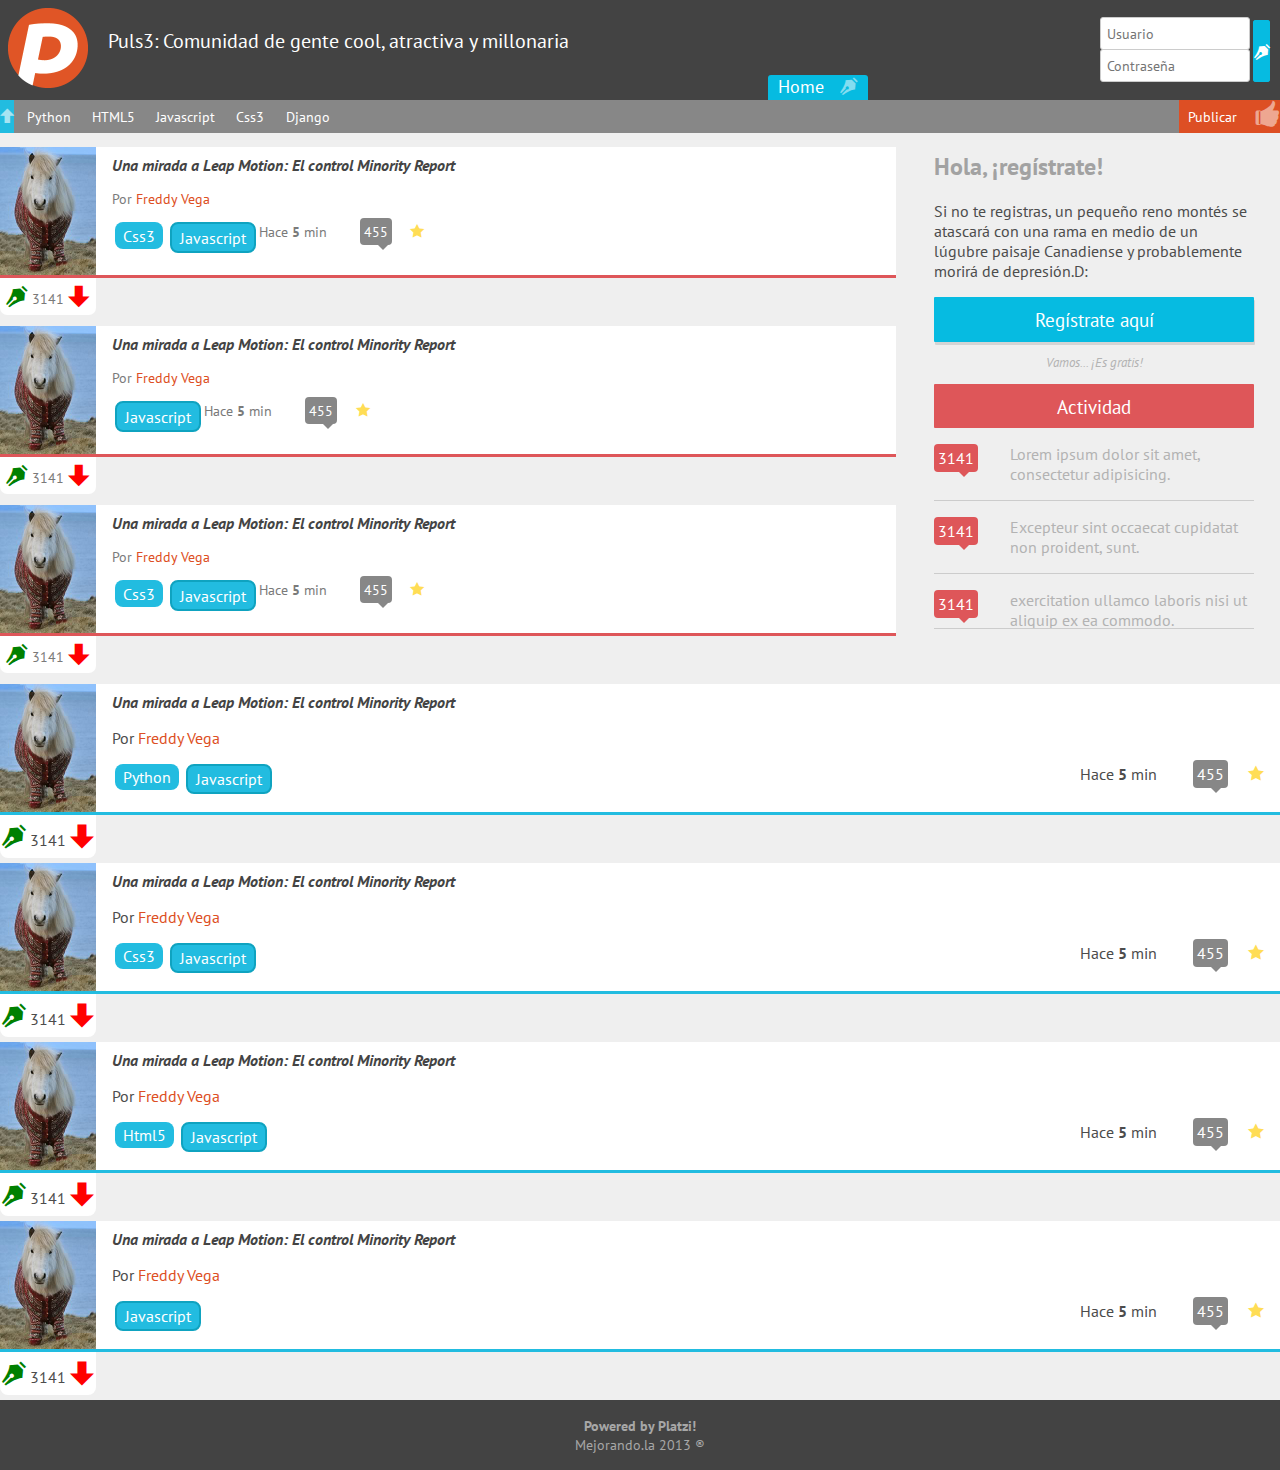
<file: javascript.html>
<!--Declaramos el tipo de documento como html-->
<!DOCTYPE html>
<!--Y decimos que la página está en español-->
<html lang="es">
<!--Inicio del head-->
<head>

	<!-- Decimos que el set de caracteres es utf-8, para que reconozca tildes, diélesis... -->
	<meta charset="utf-8" />
	<!--Evitamos que se pueda hacer zoom desde un celular o tablet-->
	<meta name="viewport" content="width=device-width, initial-scale=1, maximum-scale=1" />
	<!--Título de la página-->
	<title>Puls3: Comunidad online de gente pro y (no sé qué más escribir)</title>
	<!--Insertando el Favicon(El ícono que va a la izquierda del <title>). No lo podrás ver con el "Open in Browser"-->
	<link rel="shortcut icon" href="img/favicon.ico" type="image/x-icon" />
	<!--Añadiendo el Normalize-->
	<link rel="stylesheet" href="css/normalize.css" />
	<!--Insertando la tipografía principal :D-->
	<link href='http://fonts.googleapis.com/css?family=PT+Sans:400,700,400italic,700italic' rel='stylesheet' type='text/css' />
	<!--Conectando con los estilos ( css )-->
	<link rel="stylesheet" href="css/estilos.css" />
	<!--Y ahora con los estilos para el responsive design ( css )-->
	<link rel="stylesheet" href="css/responsive.css" />
	<!--Fin del head-->
</head>

<!--inicio del body-->
<body>
	
	<!--Aquí viene el header :o-->
	<header>
		<!--El logo-->
		<figure id="logo">
			<img src="img/logo.png" />
		</figure>
		<!--El título del header-->
		<h1 id="titulo_header">Puls3: Comunidad de gente cool, atractiva y millonaria</h1>
		<h1 id="titulo_header2">Puls3</h1>
		<!--El campo para el login-->
		<div id="login">
			<aside>
				<!--Un input para el nombre de usuario [ type: el tipo de entrada que recibirá;title: el tooltip que aparecerá cuando pases sobre él;placeholder: El texto que se mostrará hasta que comiences a escribir. ] -->
				<input type="text" name="email" title="Nombre de Usuario" placeholder="Usuario" id="input1">
				<!--Y otro input para la contraseña [Type:password mostrará todo lo que copies como un asterisco o un punto] -->
				<input type="password" title="Contraseña" placeholder="Contraseña" id="input2">
				<a href="#">
					<div><a href="#" title="Iniciar sesión"></a></div>
				</a>
			</aside>
		</div>
		<!--El botón para ir al home-->
		<a href="index.html" title="Home">
			<div>
				Home
			</div>
		</a>
		<!--Fin del Header-->
	</header>

	<!--La barra de navegación-->
	<nav>
		<!--Y los diferentes botones en una lista desordenada ( Unordered List ) -->
		<ul>
			<!--Un item de la lista ( List Item ) -->
			<li id="flechita_nav"><a href="#"></a></li>
			<!--¿Ves la parte donde dice title="Python"?. Ese mensaje se mostrará cuando pases el cursor sobre el botón-->
			<li><a href="python.html" title="Python">Python</a></li>
			<!--¿Ves la parte donde dice href="html5.html"?. Allí irá cuando des click en el botón-->
			<li><a href="html5.html" title="HTML5">HTML5</a></li>
			<li><a href="javascript.html" title="Javascript">Javascript</a></li>
			<li><a href="css3.html" title="CSS3">Css3</a></li>
			<li><a href="django.html" title="Django">Django</a></li>
			<li id="publicar_nav"><a href="publicar.html" title="Publicar">Publicar</a></li>
		</ul>
	</nav>
	
	<!--El grupo que desaparecerá en móviles (De ahora lo llamaremos el "Supergrupo")-->
	<div id="grupo">
		<!--El registro y las notificaciones de actividad-->
		<aside id="bienvenida">
			<!--El botón e información de registro-->
			<aside id="registro">
				<h2 id="mensaje">Hola, ¡regístrate!</h2>
				<p>Si no te registras, un pequeño reno montés se atascará con una rama en medio de un lúgubre paisaje Canadiense y probablemente morirá de depresión.D:</p>
				<a id="b_registro" href="#" title="¡Regístrate!">Regístrate aquí</a>
				<p id="mensaje_registro">Vamos... ¡Es gratis!</p>
			</aside>
			<!--La actividad-->
			<aside id="actividad">
				<!--Título de la actividad-->
				<a id="b_actividad" href="#" title="Actividad">Actividad</a>
				<!--La parte scrolleable-->
				<div id="notificaciones"style="height:200px;width:100%;overflow-y:scroll;">
			
					<!--Ahora las notificaciones :)-->
					<article class="notificacion">
						<a class="comentarios_item" href="#">3141</a>
						<p id ="actividad_mensaje">Lorem ipsum dolor sit amet, consectetur adipisicing.</p>
					</article>
					<!--Y otras cuantas-->
					<article class="notificacion">
						<a class="comentarios_item" href="#">3141</a>
						<p id ="actividad_mensaje"> Excepteur sint occaecat cupidatat non proident, sunt.</p>
					</article>
					<article class="notificacion">
						<a class="comentarios_item" href="#">3141</a>
						<p id ="actividad_mensaje">exercitation ullamco laboris nisi ut aliquip ex ea commodo.</p>
					</article>
					<article class="notificacion">
						<a class="comentarios_item" href="#">3141</a>
						<p id ="actividad_mensaje">Lorem ipsum dolor sit amet, consectetur adipisicing.</p>
					</article>
					<article class="notificacion">
						<a class="comentarios_item" href="#">3141</a>
						<p id ="actividad_mensaje"> Excepteur sint occaecat cupidatat non proident, sunt.</p>
					</article>
					<article class="notificacion">
						<a class="comentarios_item" href="#">3141</a>
						<p id ="actividad_mensaje">exercitation ullamco laboris nisi ut aliquip ex ea commodo.</p>
					</article>
				</div>
			</aside>
		</aside>
		<aside id="contenido">
			<!--Los artículos que sólo ocupan el 70% de la página-->
			<aside id="70_ancho">
				<!--Inicio del artículo-->
				<article class="primer_item">
					<!--imagen del artículo-->
					<figure class="imagen_item">
						<img src="img/imagen.jpg" />
					</figure>
					<!--Título del artículo-->
					<h2 class="titulo_item">
						<a href="articulo.html">Una mirada a Leap Motion: El control Minority Report</a>
					</h2>
					<!--Autor del artículo-->
					<p class="autor_item">
						Por <a href="usuario.html">Freddy Vega</a>
					</p>
					<!--Varios datos del artículo-->
					<p class="datos_item">
						<a class="tag_item" href="css3.html">Css3</a>
						<a class="tag_item resaltar" href="Javascript.html" >Javascript</a>
						<span class="fecha_item">Hace <strong>5</strong> min</span>
						<a class="comentarios_item" href="#">455</a>
						<a class="guardar_item" href="#"></a>
					</p>
					<!--Votar el artículo-->
					<p class="votacion">
						<!--Positivamente-->
						<a class="up" href="#"></a>
						<!--Puntos del artículo-->
						3141
						<!--Negativamente-->
						<a class="down" href="#"></a>
					</p>
				<!--Fin del artículo-->
				</article>
				<article class="primer_item">
					<figure class="imagen_item">
						<img src="img/imagen.jpg" />
					</figure>
					<h2 class="titulo_item">
						<a href="articulo.html">Una mirada a Leap Motion: El control Minority Report</a>
					</h2>
					<p class="autor_item">
						Por <a href="usuario.html">Freddy Vega</a>
					</p>
					<p class="datos_item">
						<a class="tag_item resaltar" href="Javascript.html" >Javascript</a>
						<span class="fecha_item">Hace <strong>5</strong> min</span>
						<a class="comentarios_item" href="#">455</a>
						<a class="guardar_item" href="#"></a>
					</p>
					<p class="votacion">
						<a class="up" href="#"></a>
						3141
						<a class="down" href="#"></a>
					</p>
				</article>
				<article class="primer_item">
					<figure class="imagen_item">
						<img src="img/imagen.jpg" />
					</figure>
					<h2 class="titulo_item">
						<a href="articulo.html">Una mirada a Leap Motion: El control Minority Report</a>
					</h2>
					<p class="autor_item">
						Por <a href="usuario.html">Freddy Vega</a>
					</p>
					<p class="datos_item">
						<a class="tag_item" href="css3.html">Css3</a>
						<a class="tag_item resaltar" href="javascript.html">Javascript</a>
						<span class="fecha_item">Hace <strong>5</strong> min</span>
						<a class="comentarios_item" href="#">455</a>
						<a class="guardar_item" href="#"></a>
					</p>
					<p class="votacion">
						<a class="up" href="#"></a>
						3141
						<a class="down" href="#"></a>
					</p>
				</article>
			</aside>
		</aside>
	<!--Fin del supergrupo-->
	</div>

	<!--Los artículos, noticias que ocupan el 100%-->
	<section id="contenido_100">
		<aside id="100_ancho">
			<article class="item">
				<figure class="imagen_item">
					<img src="img/imagen.jpg" />
				</figure>
				<h2 class="titulo_item">
					<a href="articulo.html">Una mirada a Leap Motion: El control Minority Report</a>
				</h2>
				<p class="autor_item">
					Por <a href="usuario.html">Freddy Vega</a>
				</p>
				<p class="datos_item">
					<a class="tag_item" href="python.html">Python</a>
					<a class="tag_item resaltar" href="javascript.html">Javascript</a>
					<span class="fecha_item">Hace <strong>5</strong> min</span>
					<a class="comentarios_item" href="#">455</a>
					<a class="guardar_item" href="#"></a>
				</p>
				<p class="votacion">
					<a class="up" href="#"></a>
					3141
					<a class="down" href="#"></a>
				</p>
			</article>
			<article class="item">
				<figure class="imagen_item">
					<img src="img/imagen.jpg" />
				</figure>
				<h2 class="titulo_item">
					<a href="articulo.html">Una mirada a Leap Motion: El control Minority Report</a>
				</h2>
				<p class="autor_item">
					Por <a href="usuario.html">Freddy Vega</a>
				</p>
				<p class="datos_item">
					<a class="tag_item" href="css3.html">Css3</a>
					<a class="tag_item resaltar" href="javascript.html">Javascript</a>
					<span class="fecha_item">Hace <strong>5</strong> min</span>
					<a class="comentarios_item" href="#">455</a>
					<a class="guardar_item" href="#"></a>
				</p>
				<p class="votacion">
					<a class="up" href="#"></a>
					3141
					<a class="down" href="#"></a>
				</p>
			</article>
			<article class="item">
				<figure class="imagen_item">
					<img src="img/imagen.jpg" />
				</figure>
				<h2 class="titulo_item">
					<a href="articulo.html">Una mirada a Leap Motion: El control Minority Report</a>
				</h2>
				<p class="autor_item">
					Por <a href="usuario.html">Freddy Vega</a>
				</p>
				<p class="datos_item">
					<a class="tag_item" href="html5.html">Html5</a>
					<a class="tag_item resaltar" href="Javascript.html">Javascript</a>
					<span class="fecha_item">Hace <strong>5</strong> min</span>
					<a class="comentarios_item" href="#">455</a>
					<a class="guardar_item" href="#"></a>
				</p>
				<p class="votacion">
					<a class="up" href="#"></a>
					3141
					<a class="down" href="#"></a>
				</p>
			</article>
			<article class="item">
				<figure class="imagen_item">
					<img src="img/imagen.jpg" />
				</figure>
				<h2 class="titulo_item">
					<a href="articulo.html">Una mirada a Leap Motion: El control Minority Report</a>
				</h2>
				<p class="autor_item">
					Por <a href="usuario.html">Freddy Vega</a>
				</p>
				<p class="datos_item">
					<a class="tag_item resaltar" href="Javascript.html">Javascript</a>
					<span class="fecha_item">Hace <strong>5</strong> min</span>
					<a class="comentarios_item" href="#" title="Comentarios">455</a>
					<a class="guardar_item" href="#"></a>
				</p>
				<p class="votacion">
					<a class="up" href="#" title="Votar positivo"></a>
					3141
					<a class="down" href="#" title="Votar negativo"></a>
				</p>
			</article>
		</aside>
		<!--Fin de los Enlaces a los artículos-->
	</section>

	<!--El pie de página-->
	<footer>
		<!--Un párrafo en negrita ( strong ) -->
		<p><strong>Powered by Platzi!</strong></p>
		<p>Mejorando.la 2013 ®</p>
	</footer>

<!--Fin del cuerpo de la página-->
</body>

<!--Fin del Html-->
</html>
<!--Y ya está toda la estructura de la página =D-->
</file>
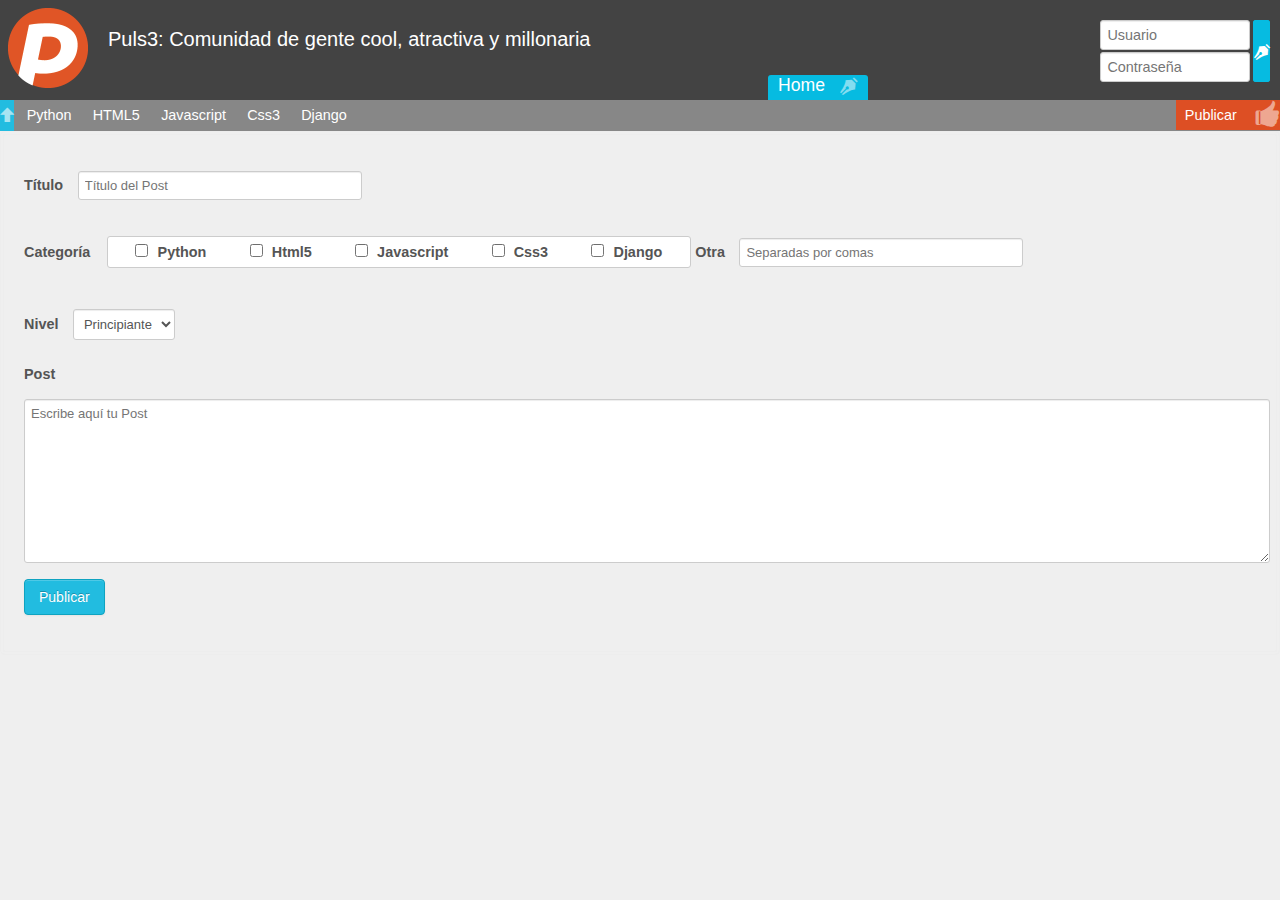
<file: publicar.html>
<!--Declaramos el tipo de documento como html-->
<!DOCTYPE html>
<!--Y decimos que la página está en español-->
<html lang="es">
<!--Inicio del head-->
<head>

	<!-- Decimos que el set de caracteres es utf-8, para que reconozca tildes, diélesis... -->
	<meta charset="utf-8" />
	<!--Evitamos que se pueda hacer zoom desde un celular o tablet-->
	<meta name="viewport" content="width=device-width, initial-scale=1, maximum-scale=1" />
	<!--Título de la página-->
	<title>Puls3: Comunidad online de gente pro y (no sé qué más escribir)</title>
	<!--Insertando el Favicon(El ícono que va a la izquierda del <title>). No lo podrás ver con el "Open in Browser"-->
	<link rel="shortcut icon" href="img/favicon.ico" type="image/x-icon" />
	<!--Añadiendo el Normalize-->
	<link rel="stylesheet" href="css/normalize.css" />
	<!--Insertando la tipografía principal :D-->

	<!--Conectando con los estilos ( css )-->
	<link rel="stylesheet" href="css/estilos.css" />
	<!--Y ahora con los estilos para el responsive design ( css )-->
	<link rel="stylesheet" href="css/responsive.css" />
	<!--Fin del head-->
    <link rel="stylesheet" href="formulario/css/style.css">
	<!-- Importando modernizr -->
	<script src="js/modernizr-2.6.1.min.js"></script>
</head>

<!--inicio del body-->
<body>
	
	<!--Aquí viene el header :o-->
	<header>
		<!--El logo-->
		<figure id="logo">
			<img src="img/logo.png" />
		</figure>
		<!--El título del header-->
		<h1 id="titulo_header">Puls3: Comunidad de gente cool, atractiva y millonaria</h1>
		<h1 id="titulo_header2">Puls3</h1>
		<!--El campo para el login-->
		<div id="login">
			<aside>
				<!--Un input para el nombre de usuario [ type: el tipo de entrada que recibirá;title: el tooltip que aparecerá cuando pases sobre                       él;placeholder: El texto que se mostrará hasta que comiences a escribir. ] -->
				<input type="text" name="email" title="Nombre de Usuario" placeholder="Usuario" id="input1">
				<!--Y otro input para la contraseña [Type:password mostrará todo lo que copies como un asterisco o un punto] -->
				<input type="password" title="Contraseña" placeholder="Contraseña" id="input2">
				<a href="#">
					<div><a href="#" title="Iniciar sesión"></a></div>
				</a>
			</aside>
		</div>
		<!--El botón para ir al home-->
		<a href="index.html" title="Home">
			<div>
				Home
			</div>
		</a>
		<!--Fin del Header-->
	</header>

	<!--La barra de navegación-->
	<nav>
		<!--Y los diferentes botones en una lista desordenada ( Unordered List ) -->
		<ul>
			<!--Un item de la lista ( List Item ) -->
			<li id="flechita_nav"><a href="#"></a></li>
			<!--¿Ves la parte donde dice title="Python"?. Ese mensaje se mostrará cuando pases el cursor sobre el botón-->
			<li><a href="python.html" title="Python">Python</a></li>
			<!--¿Ves la parte donde dice href="html5.html"?. Allí irá cuando des click en el botón-->
			<li><a href="html5.html" title="HTML5">HTML5</a></li>
			<li><a href="javascript.html" title="Javascript">Javascript</a></li>
			<li><a href="css3.html" title="CSS3">Css3</a></li>
			<li><a href="django.html" title="Django">Django</a></li>
			<li id="publicar_nav"><a href="publicar.html" title="Publicar">Publicar</a></li>
		</ul>
	</nav>
    <form action="formulario/php/enviarpost.php" method="post" id="contactform">
            <fieldset class="row">
				<p>
					<label for="your-name">Título</label>
					<input type="text" name="name" id="your-name" class="input-xlarge" required placeholder="Título del Post">
				</p>

				<p style="display:inline-block"><label>Categoría </label><div id="tags"><label class="tag_publicar"><input type="checkbox"> Python</label><label style="margin:0 1.5em;"><input type="checkbox"> Html5</label><label class="tag_publicar"><input type="checkbox">  Javascript</label><label style="margin:0 1.5em;"><input type="checkbox"> Css3</label><label style="margin:0 1.5em;"><input type="checkbox"> Django</label></div>
                <label for="your-name">Otra</label>
				<input type="text" name="name" id="your-name" class="input-xlarge" placeholder="Separadas por comas">
                </p>
				<p>
					<label for="your-subject" >Nivel</label>
					<select name="Nivel" id="" >
	                    <option value="Principiante">Principiante</option>
                        <option value="Intermedio">Intermedio</option>
                        <option value="Avanzado">Avanzado</option>
                        <option value="Profesional">Profesional</option>
                    </select>
				</p>
				<p>
                   	<label for="your-message">Post</label>
					<textarea name="message" cols="50" rows="10" id="your-message" class="input-xxlarge" required placeholder="Escribe aquí tu Post"></textarea>
				</p>
				<p>
					<input type="submit" name="submit" class="primary" value="Publicar">
				</p>
                
				<p hidden id="response"></p>
			</fieldset>
    </form>
</body>
</html>
</file>
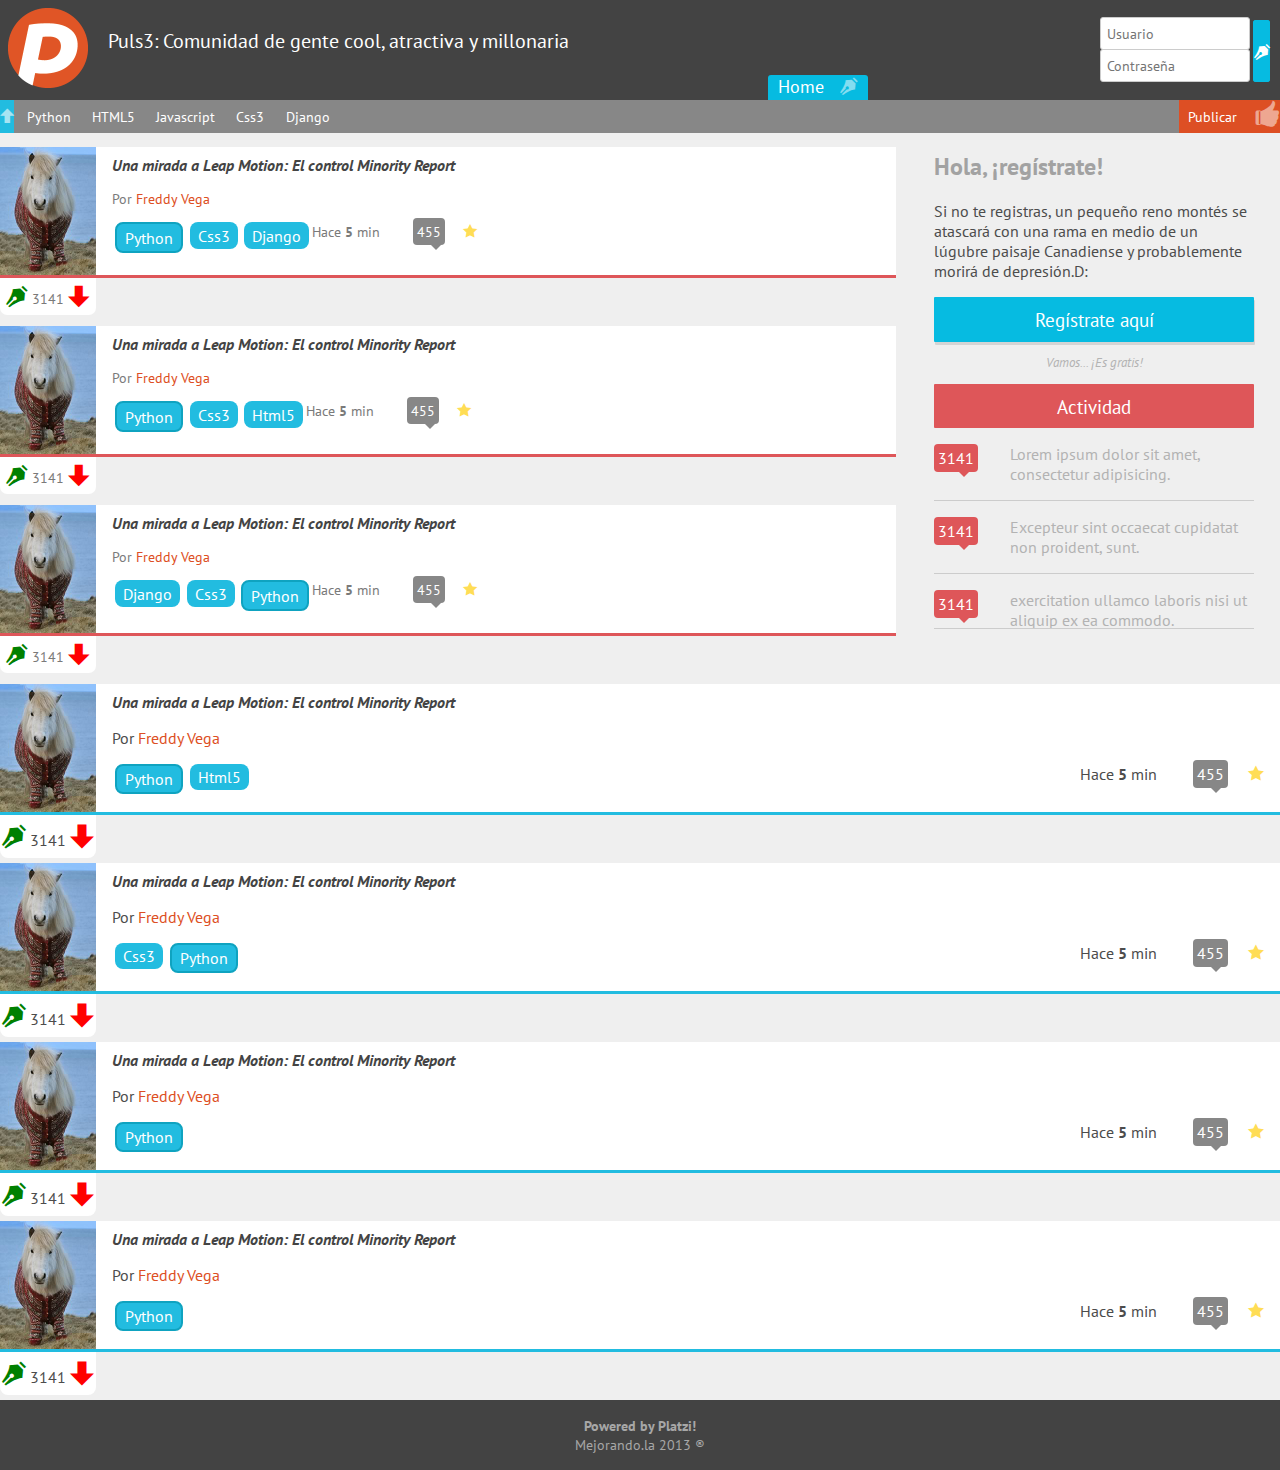
<file: python.html>
<!--Declaramos el tipo de documento como html-->
<!DOCTYPE html>
<!--Y decimos que la página está en español-->
<html lang="es">
<!--Inicio del head-->
<head>

	<!-- Decimos que el set de caracteres es utf-8, para que reconozca tildes, diélesis... -->
	<meta charset="utf-8" />
	<!--Evitamos que se pueda hacer zoom desde un celular o tablet-->
	<meta name="viewport" content="width=device-width, initial-scale=1, maximum-scale=1" />
	<!--Título de la página-->
	<title>Puls3: Comunidad online de gente pro y (no sé qué más escribir)</title>
	<!--Insertando el Favicon(El ícono que va a la izquierda del <title>). No lo podrás ver con el "Open in Browser"-->
	<link rel="shortcut icon" href="img/favicon.ico" type="image/x-icon" />
	<!--Añadiendo el Normalize-->
	<link rel="stylesheet" href="css/normalize.css" />
	<!--Insertando la tipografía principal :D-->
	<link href='http://fonts.googleapis.com/css?family=PT+Sans:400,700,400italic,700italic' rel='stylesheet' type='text/css' />
	<!--Conectando con los estilos ( css )-->
	<link rel="stylesheet" href="css/estilos.css" />
	<!--Y ahora con los estilos para el responsive design ( css )-->
	<link rel="stylesheet" href="css/responsive.css" />
	<!--Fin del head-->
</head>

<!--inicio del body-->
<body>
	
	<!--Aquí viene el header :o-->
	<header>
		<!--El logo-->
		<figure id="logo">
			<img src="img/logo.png" />
		</figure>
		<!--El título del header-->
		<h1 id="titulo_header">Puls3: Comunidad de gente cool, atractiva y millonaria</h1>
		<h1 id="titulo_header2">Puls3</h1>
		<!--El campo para el login-->
		<div id="login">
			<aside>
				<!--Un input para el nombre de usuario [ type: el tipo de entrada que recibirá;title: el tooltip que aparecerá cuando pases sobre él;placeholder: El texto que se mostrará hasta que comiences a escribir. ] -->
				<input type="text" name="email" title="Nombre de Usuario" placeholder="Usuario" id="input1">
				<!--Y otro input para la contraseña [Type:password mostrará todo lo que copies como un asterisco o un punto] -->
				<input type="password" title="Contraseña" placeholder="Contraseña" id="input2">
				<a href="#">
					<div><a href="#" title="Iniciar sesión"></a></div>
				</a>
			</aside>
		</div>
		<!--El botón para ir al home-->
		<a href="index.html" title="Home">
			<div>
				Home
			</div>
		</a>
		<!--Fin del Header-->
	</header>
	
	<!--La barra de navegación-->
	<nav>
		<!--Y los diferentes botones en una lista desordenada ( Unordered List ) -->
		<ul>
			<!--Un item de la lista ( List Item ) -->
			<li id="flechita_nav"><a href="#"></a></li>
			<!--¿Ves la parte donde dice title="Python"?. Ese mensaje se mostrará cuando pases el cursor sobre el botón-->
			<li><a href="python.html" title="Python">Python</a></li>
			<!--¿Ves la parte donde dice href="html5.html"?. Allí irá cuando des click en el botón-->
			<li><a href="html5.html" title="HTML5">HTML5</a></li>
			<li><a href="javascript.html" title="Javascript">Javascript</a></li>
			<li><a href="css3.html" title="CSS3">Css3</a></li>
			<li><a href="django.html" title="Django">Django</a></li>
			<li id="publicar_nav"><a href="publicar.html" title="Publicar">Publicar</a></li>
		</ul>
	</nav>
	
	<!--El grupo que desaparecerá en móviles (De ahora lo llamaremos el "Supergrupo")-->
	<div id="grupo">
		<!--El registro y las notificaciones de actividad-->
		<aside id="bienvenida">
			<!--El botón e información de registro-->
			<aside id="registro">
				<h2 id="mensaje">Hola, ¡regístrate!</h2>
				<p>Si no te registras, un pequeño reno montés se atascará con una rama en medio de un lúgubre paisaje Canadiense y probablemente morirá de depresión.D:</p>
				<a id="b_registro" href="#" title="¡Regístrate!">Regístrate aquí</a>
				<p id="mensaje_registro">Vamos... ¡Es gratis!</p>
			</aside>
			<!--La actividad-->
			<aside id="actividad">
				<!--Título de la actividad-->
				<a id="b_actividad" href="#" title="Actividad">Actividad</a>
				<!--La parte scrolleable-->
				<div id="notificaciones"style="height:200px;width:100%;overflow-y:scroll;">
			
					<!--Ahora las notificaciones :)-->
					<article class="notificacion">
						<a class="comentarios_item" href="#">3141</a>
						<p id ="actividad_mensaje">Lorem ipsum dolor sit amet, consectetur adipisicing.</p>
					</article>
					<!--Y otras cuantas-->
					<article class="notificacion">
						<a class="comentarios_item" href="#">3141</a>
						<p id ="actividad_mensaje"> Excepteur sint occaecat cupidatat non proident, sunt.</p>
					</article>
					<article class="notificacion">
						<a class="comentarios_item" href="#">3141</a>
						<p id ="actividad_mensaje">exercitation ullamco laboris nisi ut aliquip ex ea commodo.</p>
					</article>
					<article class="notificacion">
						<a class="comentarios_item" href="#">3141</a>
						<p id ="actividad_mensaje">Lorem ipsum dolor sit amet, consectetur adipisicing.</p>
					</article>
					<article class="notificacion">
						<a class="comentarios_item" href="#">3141</a>
						<p id ="actividad_mensaje"> Excepteur sint occaecat cupidatat non proident, sunt.</p>
					</article>
					<article class="notificacion">
						<a class="comentarios_item" href="#">3141</a>
						<p id ="actividad_mensaje">exercitation ullamco laboris nisi ut aliquip ex ea commodo.</p>
					</article>
				</div>
			</aside>
		</aside>
		<aside id="contenido">
			<!--Los artículos que sólo ocupan el 70% de la página-->
			<aside id="70_ancho">
				<!--Inicio del artículo-->
				<article class="primer_item">
					<!--imagen del artículo-->
					<figure class="imagen_item">
						<img src="img/imagen.jpg" />
					</figure>
					<!--Título del artículo-->
					<h2 class="titulo_item">
						<a href="articulo.html">Una mirada a Leap Motion: El control Minority Report</a>
					</h2>
					<!--Autor del artículo-->
					<p class="autor_item">
						Por <a href="usuario.html">Freddy Vega</a>
					</p>
					<!--Varios datos del artículo-->
					<p class="datos_item">
						<a class="tag_item resaltar" href="Python.html" >Python</a>
						<a class="tag_item" href="css3.html">Css3</a>
						<a class="tag_item" href="Django.html">Django</a>
						<span class="fecha_item">Hace <strong>5</strong> min</span>
						<a class="comentarios_item" href="#">455</a>
						<a class="guardar_item" href="#"></a>
					</p>
					<!--Votar el artículo-->
					<p class="votacion">
						<!--Positivamente-->
						<a class="up" href="#"></a>
						<!--Puntos del artículo-->
						3141
						<!--Negativamente-->
						<a class="down" href="#"></a>
					</p>
				<!--Fin del artículo-->
				</article>
				<article class="primer_item">
					<figure class="imagen_item">
						<img src="img/imagen.jpg" />
					</figure>
					<h2 class="titulo_item">
						<a href="articulo.html">Una mirada a Leap Motion: El control Minority Report</a>
					</h2>
					<p class="autor_item">
						Por <a href="usuario.html">Freddy Vega</a>
					</p>
					<p class="datos_item">
						<a class="tag_item resaltar" href="Python.html" >Python</a>
						<a class="tag_item" href="Css3.html">Css3</a>
						<a class="tag_item" href="Html5.html">Html5</a>
						<span class="fecha_item">Hace <strong>5</strong> min</span>
						<a class="comentarios_item" href="#">455</a>
						<a class="guardar_item" href="#"></a>
					</p>
					<p class="votacion">
						<a class="up" href="#"></a>
						3141
						<a class="down" href="#"></a>
					</p>
				</article>
				<article class="primer_item">
					<figure class="imagen_item">
						<img src="img/imagen.jpg" />
					</figure>
					<h2 class="titulo_item">
						<a href="articulo.html">Una mirada a Leap Motion: El control Minority Report</a>
					</h2>
					<p class="autor_item">
						Por <a href="usuario.html">Freddy Vega</a>
					</p>
					<p class="datos_item">
						<a class="tag_item" href="Django.html">Django</a>
						<a class="tag_item" href="Css3.html">Css3</a>
						<a class="tag_item resaltar" href="Python.html">Python</a>
						<span class="fecha_item">Hace <strong>5</strong> min</span>
						<a class="comentarios_item" href="#">455</a>
						<a class="guardar_item" href="#"></a>
					</p>
					<p class="votacion">
						<a class="up" href="#"></a>
						3141
						<a class="down" href="#"></a>
					</p>
				</article>
			</aside>
		</aside>
	<!--Fin del supergrupo-->
	</div>

	<!--Los artículos o noticias que ocupan el 100%-->
	<section id="contenido_100">
		<aside id="100_ancho">
			<article class="item">
				<figure class="imagen_item">
					<img src="img/imagen.jpg" />
				</figure>
				<h2 class="titulo_item">
					<a href="articulo.html">Una mirada a Leap Motion: El control Minority Report</a>
				</h2>
				<p class="autor_item">
					Por <a href="usuario.html">Freddy Vega</a>
				</p>
				<p class="datos_item">
					<a class="tag_item resaltar" href="Python.html">Python</a>
					<a class="tag_item" href="Html5.html">Html5</a>
					<span class="fecha_item">Hace <strong>5</strong> min</span>
					<a class="comentarios_item" href="#">455</a>
					<a class="guardar_item" href="#"></a>
				</p>
				<p class="votacion">
					<a class="up" href="#"></a>
					3141
					<a class="down" href="#"></a>
				</p>
			</article>
			<article class="item">
				<figure class="imagen_item">
					<img src="img/imagen.jpg" />
				</figure>
				<h2 class="titulo_item">
					<a href="articulo.html">Una mirada a Leap Motion: El control Minority Report</a>
				</h2>
				<p class="autor_item">
					Por <a href="usuario.html">Freddy Vega</a>
				</p>
				<p class="datos_item">
					<a class="tag_item" href="css3.html">Css3</a>
					<a class="tag_item resaltar" href="Python.html">Python</a>
					<span class="fecha_item">Hace <strong>5</strong> min</span>
					<a class="comentarios_item" href="#">455</a>
					<a class="guardar_item" href="#"></a>
				</p>
				<p class="votacion">
					<a class="up" href="#"></a>
					3141
					<a class="down" href="#"></a>
				</p>
			</article>
			<article class="item">
				<figure class="imagen_item">
					<img src="img/imagen.jpg" />
				</figure>
				<h2 class="titulo_item">
					<a href="articulo.html">Una mirada a Leap Motion: El control Minority Report</a>
				</h2>
				<p class="autor_item">
					Por <a href="usuario.html">Freddy Vega</a>
				</p>
				<p class="datos_item">
					<a class="tag_item resaltar" href="Python.html">Python</a>
					<span class="fecha_item">Hace <strong>5</strong> min</span>
					<a class="comentarios_item" href="#">455</a>
					<a class="guardar_item" href="#"></a>
				</p>
				<p class="votacion">
					<a class="up" href="#"></a>
					3141
					<a class="down" href="#"></a>
				</p>
			</article>
			<article class="item">
				<figure class="imagen_item">
					<img src="img/imagen.jpg" />
				</figure>
				<h2 class="titulo_item">
					<a href="articulo.html">Una mirada a Leap Motion: El control Minority Report</a>
				</h2>
				<p class="autor_item">
					Por <a href="usuario.html">Freddy Vega</a>
				</p>
				<p class="datos_item">
					<a class="tag_item resaltar" href="Python.html">Python</a>
					<span class="fecha_item">Hace <strong>5</strong> min</span>
					<a class="comentarios_item" href="#" title="Comentarios">455</a>
					<a class="guardar_item" href="#"></a>
				</p>
				<p class="votacion">
					<a class="up" href="#" title="Votar positivo"></a>
					3141
					<a class="down" href="#" title="Votar negativo"></a>
				</p>
			</article>
		</aside>
		<!--Fin de los Enlaces a los artículos-->
	</section>

	<!--El pie de página-->
	<footer>
		<!--Un párrafo en negrita ( strong ) -->
		<p><strong>Powered by Platzi!</strong></p>
		<p>Mejorando.la 2013 ®</p>
	</footer>

<!--Fin del cuerpo de la página-->
</body>

<!--Fin del Html-->
</html>
<!--Y ya está toda la estructura de la página =D-->
</file>
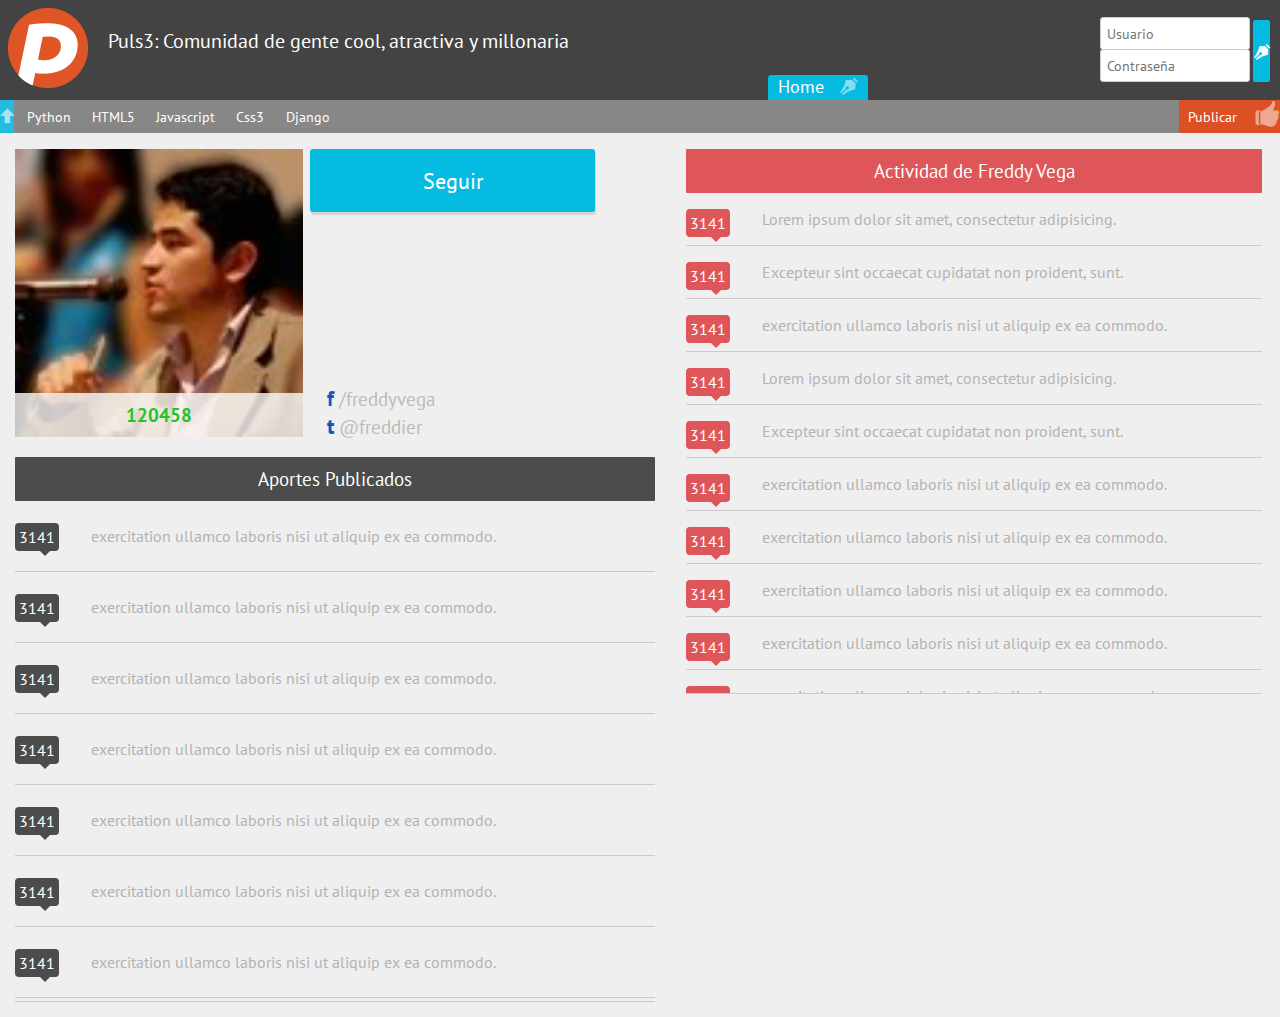
<file: usuario.html>
<!--Declaramos el tipo de documento como html-->
<!DOCTYPE html>
<!--Y decimos que la página está en español-->
<html lang="es">
<!--Inicio del head-->
<head>
	<!-- Decimos que el set de caracteres es utf-8, para que reconozca tildes, diélesis... -->
	<meta charset="utf-8" />
	<!--Evitamos que se pueda hacer zoom desde un celular o tablet-->
	<meta name="viewport" content="width=device-width, initial-scale=1, maximum-scale=1" />
	<!--Título de la página-->
	<title>Puls3: Comunidad online de gente pro y (no sé qué más escribir)</title>
	<!--Insertando el Favicon(El ícono que va a la izquierda del <title>). No lo podrás ver con el "Open in Browser"-->
	<link rel="shortcut icon" href="img/favicon.ico" type="image/x-icon" />
	<!--Añadiendo el Normalize-->
	<link rel="stylesheet" href="css/normalize.css" /> 
	<!--Insertando la tipografía principal :D-->
	<link href='http://fonts.googleapis.com/css?family=PT+Sans:400,700,400italic,700italic' rel='stylesheet' type='text/css' />
	<!--Conectando con los estilos ( css )-->
	<link rel="stylesheet" href="css/estilos.css" />
	<!--Y ahora con los estilos para el responsive design ( css )-->
	<link rel="stylesheet" href="css/responsive2.css" />
	<!--Fin del head-->
</head>

<!--inicio del body-->
<body>

	<!--Aquí viene el header :o-->
	<header>
		<!--El logo-->
		<figure id="logo">
			<img src="img/logo.png" />
		</figure>
		<!--El título del header-->
		<h1 id="titulo_header">Puls3: Comunidad de gente cool, atractiva y millonaria</h1>
		<h1 id="titulo_header2">Puls3</h1>
		<!--El campo para el login-->
		<div id="login">
			<aside>
				<!--Un input para el nombre de usuario [ type: el tipo de entrada que recibirá;title: el tooltip que aparecerá cuando pases sobre él;placeholder: El texto que se mostrará hasta que comiences a escribir. ] -->
				<input type="text" name="email" title="Nombre de Usuario" placeholder="Usuario" id="input1">
				<!--Y otro input para la contraseña [Type:password mostrará todo lo que copies como un asterisco o un punto] -->
				<input type="password" title="Contraseña" placeholder="Contraseña" id="input2">
				<a href="#">
					<div><a href="#" title="Iniciar sesión"></a></div>
				</a>
			</aside>
		</div>
		<!--El botón para ir al home-->
		<a href="index.html" title="Home">
			<div>
				Home
			</div>
		</a>
		<!--Fin del Header-->
	</header>

	<!--La barra de navegación-->
	<nav>
		<!--Y los diferentes botones en una lista desordenada ( Unordered List ) -->
		<ul>
			<!--Un item de la lista ( List Item ) -->
			<li id="flechita_nav"><a href="#"></a></li>
			<!--¿Ves la parte donde dice title="Python"?. Ese mensaje se mostrará cuando pases el cursor sobre el botón-->
			<li><a href="python.html" title="Python">Python</a></li>
			<!--¿Ves la parte donde dice href="html5.html"?. Allí irá cuando des click en el botón-->
			<li><a href="html5.html" title="HTML5">HTML5</a></li>
			<li><a href="javascript.html" title="Javascript">Javascript</a></li>
			<li><a href="css3.html" title="CSS3">Css3</a></li>
			<li><a href="django.html" title="Django">Django</a></li>
			<li id="publicar_nav"><a href="publicar.html" title="Publicar">Publicar</a></li>
		</ul>
	</nav>
	
	<div id="info_usuario">
		<figure id="avatar">
			<img src="img/avatar.jpg">
			<aside id="puntos">120458</aside>
		</figure>
		<div id="links_seguir">
			<a id="seguir" href="https://twitter.com/freddier" title="Seguir a Freddy Vega">Seguir</a>
			<p id="redes_sociales"><span>f</span>  /freddyvega<br>
			<span>t</span>  @freddier</p>
		</div> 
		<aside id="aportes">
            <!--Título de la actividad-->
            <a id="b_aportes" href="#" title="Actividad de Freddy Vega">Aportes Publicados</a>
            <!--La parte scrolleable-->
            <div id="notificaciones">
                <!--Ahora las notificaciones :)-->
                <article class="notificacion">
                    <a class="comentarios_item" href="articulo.html">3141</a>
                    <p id ="actividad_mensaje">exercitation ullamco laboris nisi ut aliquip ex ea commodo.</p>
                </article>
                <article class="notificacion">
                    <a class="comentarios_item" href="articulo.html">3141</a>
                    <p id ="actividad_mensaje">exercitation ullamco laboris nisi ut aliquip ex ea commodo.</p>
                </article>
                <article class="notificacion">
                    <a class="comentarios_item" href="articulo.html">3141</a>
                    <p id ="actividad_mensaje">exercitation ullamco laboris nisi ut aliquip ex ea commodo.</p>
                </article>
                <article class="notificacion">
                    <a class="comentarios_item" href="articulo.html">3141</a>
                    <p id ="actividad_mensaje">exercitation ullamco laboris nisi ut aliquip ex ea commodo.</p>
                </article>
                <article class="notificacion">
                    <a class="comentarios_item" href="articulo.html">3141</a>
                    <p id ="actividad_mensaje">exercitation ullamco laboris nisi ut aliquip ex ea commodo.</p>
                </article>
                <article class="notificacion">
                    <a class="comentarios_item" href="articulo.html">3141</a>
                    <p id ="actividad_mensaje">exercitation ullamco laboris nisi ut aliquip ex ea commodo.</p>
                </article>
                <article class="notificacion">
                    <a class="comentarios_item" href="articulo.html">3141</a>
                    <p id ="actividad_mensaje">exercitation ullamco laboris nisi ut aliquip ex ea commodo.</p>
                </article>
                <article class="notificacion">
                    <a class="comentarios_item" href="articulo.html">3141</a>
                    <p id ="actividad_mensaje">exercitation ullamco laboris nisi ut aliquip ex ea commodo.</p>
                </article>
                <article class="notificacion">
                    <a class="comentarios_item" href="articulo.html">3141</a>
                    <p id ="actividad_mensaje">exercitation ullamco laboris nisi ut aliquip ex ea commodo.</p>
                </article>
                <article class="notificacion">
                    <a class="comentarios_item" href="articulo.html">3141</a>
                    <p id ="actividad_mensaje">exercitation ullamco laboris nisi ut aliquip ex ea commodo.</p>
                </article>
                <article class="notificacion">
                    <a class="comentarios_item" href="articulo.html">3141</a>
                    <p id ="actividad_mensaje">exercitation ullamco laboris nisi ut aliquip ex ea commodo.</p>
                </article>
            </div>
        </aside> 
	</div>
	
    <div id="contenedor_actividad">
        <aside id="actividad">
            <!--Título de la actividad-->
            <a id="b_actividad" href="#" title="Actividad de Freddy Vega">Actividad de Freddy Vega</a>
            <!--La parte scrolleable-->
            <div id="notificaciones">
                <!--Ahora las notificaciones :)-->
                <article class="notificacion">
                    <a class="comentarios_item" href="articulo.html">3141</a>
                    <p id ="actividad_mensaje">Lorem ipsum dolor sit amet, consectetur adipisicing.</p>
                </article>
                <!--Y otras cuantas-->
                <article class="notificacion">
                    <a class="comentarios_item" href="articulo.html">3141</a>
                    <p id ="actividad_mensaje"> Excepteur sint occaecat cupidatat non proident, sunt.</p>
                </article>
                <article class="notificacion">
                    <a class="comentarios_item" href="articulo.html">3141</a>
                    <p id ="actividad_mensaje">exercitation ullamco laboris nisi ut aliquip ex ea commodo.</p>
                </article>
                <article class="notificacion">
                    <a class="comentarios_item" href="articulo.html">3141</a>
                    <p id ="actividad_mensaje">Lorem ipsum dolor sit amet, consectetur adipisicing.</p>
                </article>
                <article class="notificacion">
                    <a class="comentarios_item" href="articulo.html">3141</a>
                    <p id ="actividad_mensaje"> Excepteur sint occaecat cupidatat non proident, sunt.</p>
                </article>
                <article class="notificacion">
                    <a class="comentarios_item" href="articulo.html">3141</a>
                    <p id ="actividad_mensaje">exercitation ullamco laboris nisi ut aliquip ex ea commodo.</p>
                </article>
                <article class="notificacion">
                    <a class="comentarios_item" href="articulo.html">3141</a>
                    <p id ="actividad_mensaje">exercitation ullamco laboris nisi ut aliquip ex ea commodo.</p>
                </article>
                <article class="notificacion">
                    <a class="comentarios_item" href="articulo.html">3141</a>
                    <p id ="actividad_mensaje">exercitation ullamco laboris nisi ut aliquip ex ea commodo.</p>
                </article>
                <article class="notificacion">
                    <a class="comentarios_item" href="articulo.html">3141</a>
                    <p id ="actividad_mensaje">exercitation ullamco laboris nisi ut aliquip ex ea commodo.</p>
                </article>
                <article class="notificacion">
                    <a class="comentarios_item" href="articulo.html">3141</a>
                    <p id ="actividad_mensaje">exercitation ullamco laboris nisi ut aliquip ex ea commodo.</p>
                </article>
                <article class="notificacion">
                    <a class="comentarios_item" href="articulo.html">3141</a>
                    <p id ="actividad_mensaje">exercitation ullamco laboris nisi ut aliquip ex ea commodo.</p>
                </article>
                <article class="notificacion">
                    <a class="comentarios_item" href="articulo.html">3141</a>
                    <p id ="actividad_mensaje">exercitation ullamco laboris nisi ut aliquip ex ea commodo.</p>
                </article>
                <article class="notificacion">
                    <a class="comentarios_item" href="articulo.html">3141</a>
                    <p id ="actividad_mensaje">exercitation ullamco laboris nisi ut aliquip ex ea commodo.</p>
                </article>
            </div>
        </aside>
    </div>
	
<!--Fin del cuerpo de la página-->
</body>
<!--Fin del Html-->

</html>
<!--Y ya está toda la estructura de la página =D-->
</file>
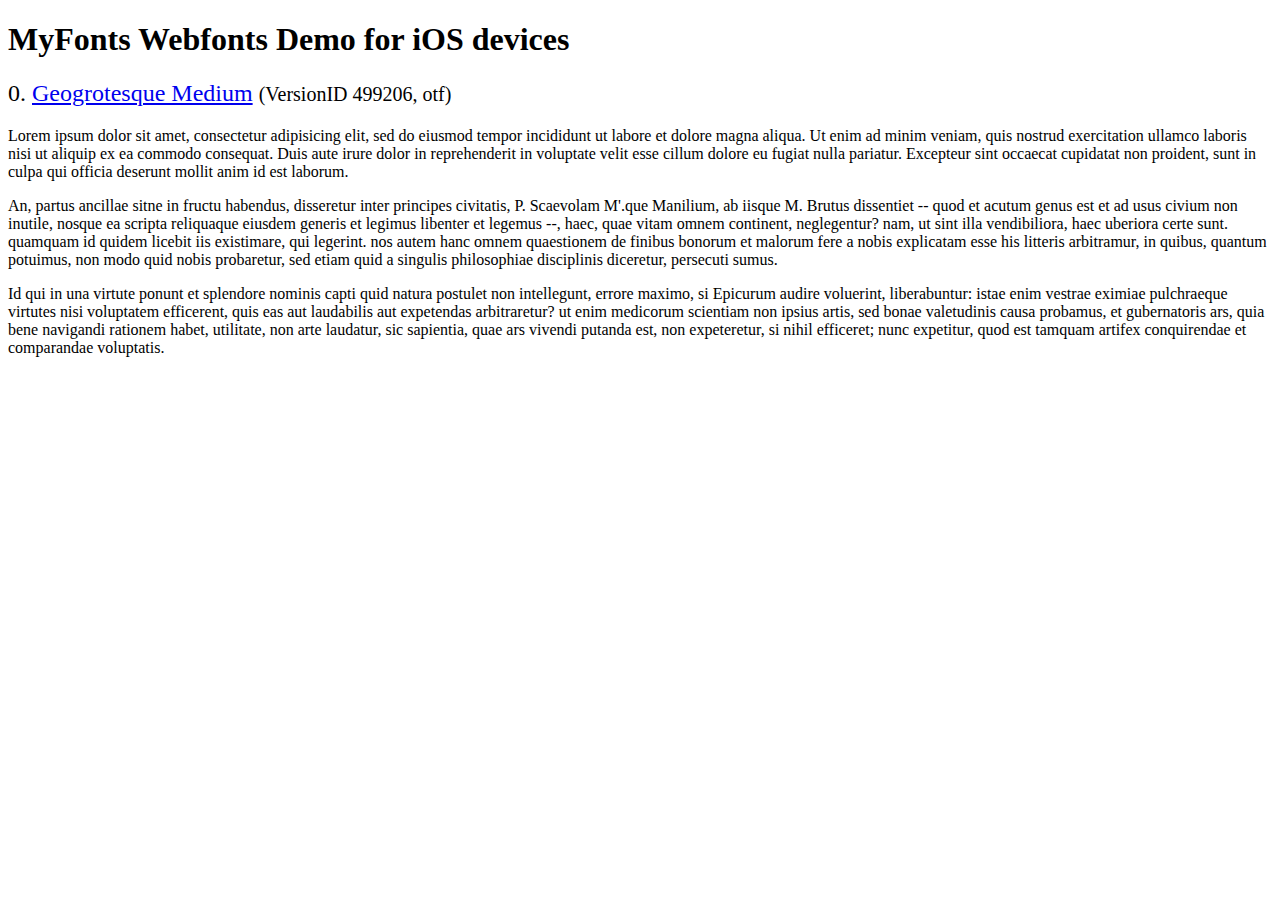
<file: fonts/webfonts/geo-medium/svg/svg_test.html>
<!DOCTYPE html>
<html>
<head>
<title>MyFonts Webfonts Demo for iOS devices</title>
<meta http-equiv="content-type" content="text/html; charset=utf-8" />

<style type="text/css" media="all">

	h2 {
		 font-weight:normal;
	}

		
	@font-face {
		font-family:"Geogrotesque-Medium";
		src:url("1110FC_0.svg#Geogrotesque-Medium") format("svg");
	}
	
	.webfont_0 {
		font-family: Geogrotesque-Medium;
	}
		
</style>

</head>

<body>

<h1>MyFonts Webfonts Demo for iOS devices</h1>


<h2>0. <span class='webfont_0'><a href='http://new.myfonts.com/search/style::169904/'>Geogrotesque Medium</a></span>
<small>(VersionID 499206, otf)</small>
</h2>

<p class='webfont_0'>Lorem ipsum dolor sit amet, consectetur adipisicing elit, sed do eiusmod tempor incididunt ut labore et dolore magna aliqua. Ut enim ad minim veniam, quis nostrud exercitation ullamco laboris nisi ut aliquip ex ea commodo consequat. Duis aute irure dolor in reprehenderit in voluptate velit esse cillum dolore eu fugiat nulla pariatur. Excepteur sint occaecat cupidatat non proident, sunt in culpa qui officia deserunt mollit anim id est laborum.</p>

<p class='webfont_0'>An, partus ancillae sitne in fructu habendus, disseretur inter principes civitatis, P. Scaevolam M'.que Manilium, ab iisque M. Brutus dissentiet -- quod et acutum genus est et ad usus civium non inutile, nosque ea scripta reliquaque eiusdem generis et legimus libenter et legemus --, haec, quae vitam omnem continent, neglegentur? nam, ut sint illa vendibiliora, haec uberiora certe sunt. quamquam id quidem licebit iis existimare, qui legerint. nos autem hanc omnem quaestionem de finibus bonorum et malorum fere a nobis explicatam esse his litteris arbitramur, in quibus, quantum potuimus, non modo quid nobis probaretur, sed etiam quid a singulis philosophiae disciplinis diceretur, persecuti sumus.</p>

<p class='webfont_0'>Id qui in una virtute ponunt et splendore nominis capti quid natura postulet non intellegunt, errore maximo, si Epicurum audire voluerint, liberabuntur: istae enim vestrae eximiae pulchraeque virtutes nisi voluptatem efficerent, quis eas aut laudabilis aut expetendas arbitraretur? ut enim medicorum scientiam non ipsius artis, sed bonae valetudinis causa probamus, et gubernatoris ars, quia bene navigandi rationem habet, utilitate, non arte laudatur, sic sapientia, quae ars vivendi putanda est, non expeteretur, si nihil efficeret; nunc expetitur, quod est tamquam artifex conquirendae et comparandae voluptatis.</p>




</body>
</html>
</file>
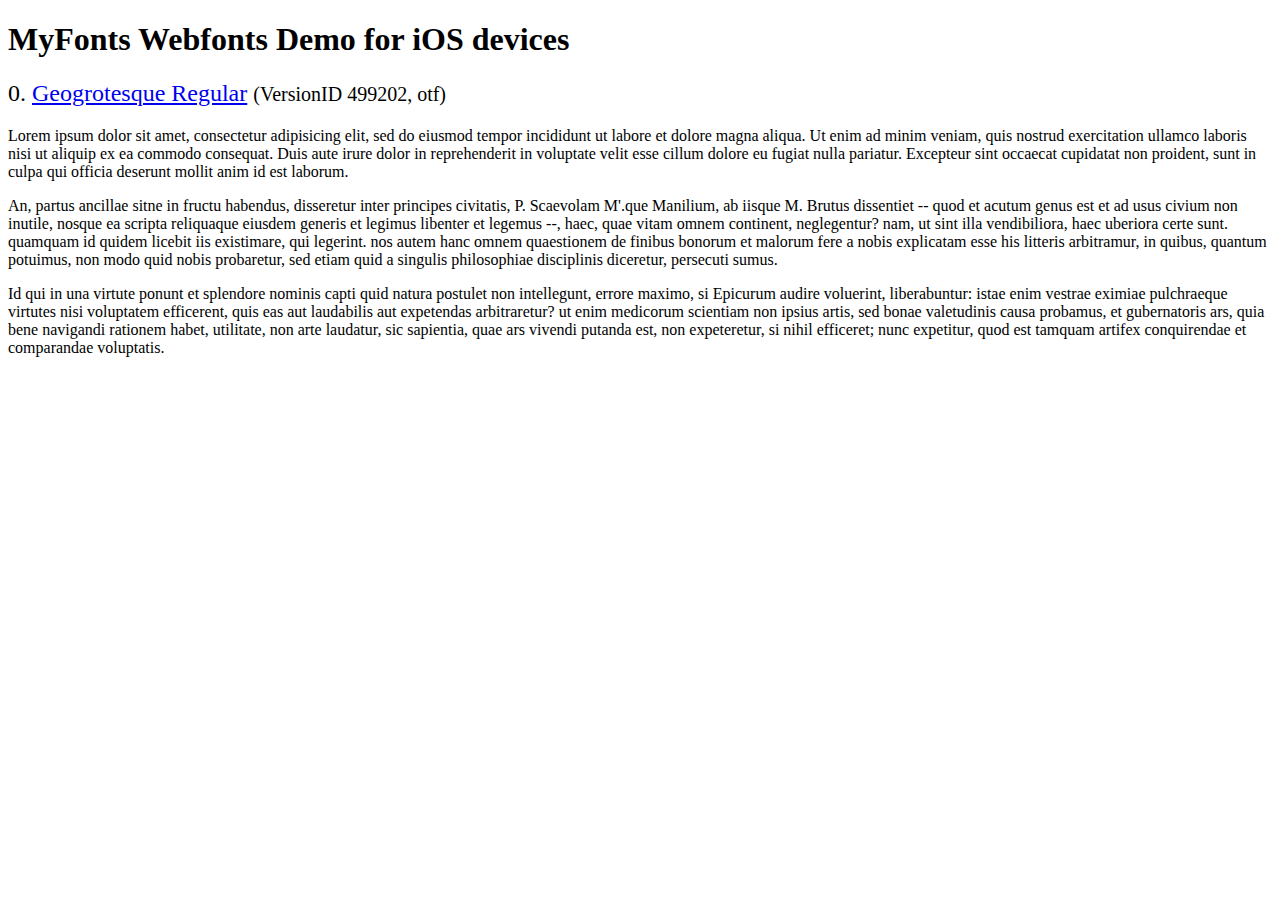
<file: fonts/webfonts/geo-regular/svg/svg_test.html>
<!DOCTYPE html>
<html>
<head>
<title>MyFonts Webfonts Demo for iOS devices</title>
<meta http-equiv="content-type" content="text/html; charset=utf-8" />

<style type="text/css" media="all">

	h2 {
		 font-weight:normal;
	}

		
	@font-face {
		font-family:"Geogrotesque-Regular";
		src:url("11014B_0.svg#Geogrotesque-Regular") format("svg");
	}
	
	.webfont_0 {
		font-family: Geogrotesque-Regular;
	}
		
</style>

</head>

<body>

<h1>MyFonts Webfonts Demo for iOS devices</h1>


<h2>0. <span class='webfont_0'><a href='http://new.myfonts.com/search/style::169901/'>Geogrotesque Regular</a></span>
<small>(VersionID 499202, otf)</small>
</h2>

<p class='webfont_0'>Lorem ipsum dolor sit amet, consectetur adipisicing elit, sed do eiusmod tempor incididunt ut labore et dolore magna aliqua. Ut enim ad minim veniam, quis nostrud exercitation ullamco laboris nisi ut aliquip ex ea commodo consequat. Duis aute irure dolor in reprehenderit in voluptate velit esse cillum dolore eu fugiat nulla pariatur. Excepteur sint occaecat cupidatat non proident, sunt in culpa qui officia deserunt mollit anim id est laborum.</p>

<p class='webfont_0'>An, partus ancillae sitne in fructu habendus, disseretur inter principes civitatis, P. Scaevolam M'.que Manilium, ab iisque M. Brutus dissentiet -- quod et acutum genus est et ad usus civium non inutile, nosque ea scripta reliquaque eiusdem generis et legimus libenter et legemus --, haec, quae vitam omnem continent, neglegentur? nam, ut sint illa vendibiliora, haec uberiora certe sunt. quamquam id quidem licebit iis existimare, qui legerint. nos autem hanc omnem quaestionem de finibus bonorum et malorum fere a nobis explicatam esse his litteris arbitramur, in quibus, quantum potuimus, non modo quid nobis probaretur, sed etiam quid a singulis philosophiae disciplinis diceretur, persecuti sumus.</p>

<p class='webfont_0'>Id qui in una virtute ponunt et splendore nominis capti quid natura postulet non intellegunt, errore maximo, si Epicurum audire voluerint, liberabuntur: istae enim vestrae eximiae pulchraeque virtutes nisi voluptatem efficerent, quis eas aut laudabilis aut expetendas arbitraretur? ut enim medicorum scientiam non ipsius artis, sed bonae valetudinis causa probamus, et gubernatoris ars, quia bene navigandi rationem habet, utilitate, non arte laudatur, sic sapientia, quae ars vivendi putanda est, non expeteretur, si nihil efficeret; nunc expetitur, quod est tamquam artifex conquirendae et comparandae voluptatis.</p>




</body>
</html>
</file>
<file: css/estilos2.css>
/*Y ahora le damos estilo a la página :)*/

/*Se importan las tipografías especiales...*/
@font-face {
	/*El nombre de la fuente*/
	font-family:'icomoon';
	/*No tendrá ningún estilo*/
	font-style: normal;
	/*El grosor será normal*/
	font-weight: normal;
	/*Ahora sí, se llaman las tipografías*/
	src: url('../fonts/icomoon.eot');
	src: url('../fonts/icomoon.eot?#iefix') format('embedded-opentype'),	url('../fonts/icomoon.woff') format('woff'),	url('../fonts/icomoon.ttf') format('truetype'),	url('../fonts/icomoon.svg#icomoon') format('svg');
}

/*Decimos qué características tendrán los links*/
a 
{
	/*El color de los links*/
	color:#DD4F24;
	/*La decoración*/
	text-decoration: none;
}

/*Características básicas del cuerpo de la página*/
body 
{
	/*Color de fondo de la página.*/
	background:#EFEFEF;
	/*Color de la fuente*/
	color:#4C4C4C;
	/*Tipografía(PT Sans),y,en caso de que no se pueda cargar esa...Arial*/
	font-family:"PT Sans",Arial;
	/*Tamaño de fuente*/
	font-size:16px;

}

/*Y del footer*/
footer 
{
	background:#434343;
	color:#A7A7A7;
	/*El padding ( Es como un margen, pero interno ) */
	padding:1em 0;
	/*Que el texto esté centrado*/
	text-align:center;
	/*Y que el ancho sea del 100% de su contenedor*/
	width: 100%;
}

/*Ahora estamos diciendo que le aplique los estilos a cualquier párrafo que esté dentro del footer*/
footer p 
{
	/*Esto sí es un margen normal*/
	margin:0;
}

header 
{
	background:#434343;
	color:white;
	margin:0;
	/*Em es el tamaño total de una fuente, por lo tanto, ésto es la mitad del tamaño de una "M"*/
	padding:0.5em;
	/*Y declaramos la posición como relativa ( Para luego poder mover cosas libremente con absolute )*/
	position: relative;
}
header a div 
{
	background-color:#06bbe1;
	/*El redondeado del borde ( ↑← ↑→ ↓← ↓→  )*/
	border-radius:3px 3px 0 0;
	/*Espacio desde abajo*/
	bottom:0;
	color:white;
	font-size:1.1em;
	/*El alto*/
    
	height:25px;
	/*Espacio desde la izquierda*/
	left:60%;
	/*El padding ( ↕ ↔ ) */
	padding:0 10px;
	/*Como está dentro del header ( Que tiene posición relativa ), podemos controlarlo con absolute*/
	position:absolute;
	/*Alineación vertical*/
	vertical-align:middle;
	/*El ancho*/
	width:80px;
}

/*Ahora, a agregar las tipografías especiales:o*/
/*Despues del div que está en el header...*/
header a div:after 
{
	/*Agregar la "letra"*/
	content:"\e002";
	/*Que se pegue a la derecha*/
	float:right;
	/*Y la fuente(Lo más importante), que sabe a qué caracter se refiere*/
	font-family:"icomoon";
	/*Y que pase por toda la mitad*/
	line-height:22px;
	/*50% de opacidad*/
	opacity:0.5;
}

/*Organizando algunos bugs del header...*/
header:after 
{
	clear:both;
	content:"";
	display: block;
}

/*Definimos qué tipo de transición le vamos a hacer al home*/
header a div 
{
		/*El prefijo para chrome (-webkit-)+Transition:+A qué le aplicamos la transición +duración +tipo de transición*/
		-webkit-transition:background-color 1s ease;
		/*El prefijo para mozilla (-moz-)*/
		-moz-transition: background-color 1s ease;
		/*El prefijo para opera (-o-)*/
  		-o-transition: background-color 1s ease;
  		/*Y los que no necesitan prefijo(IE :o)*/
 		transition: background-color 1s ease;
}

/*cuando el cursor esté sobre el home*/
header a div:hover 
{
	/*El color de fondo cambiará*/
	background-color:#07AECF;
}

/*El título del header*/
header h1 
{
	display:block;
	font-size:20px;
	font-weight:normal;
	margin:1em 180px 1em 100px;
}

/*Este es el logo ( El contenedor del logo, en realidad )*/
header #logo 
{
	/*Que se pegará a la izquierda*/
	float:left;
}

/*Este es el logo ( La imagen en sí ) */
header #logo img 
{
	width:80px;
}

/*La barra de navegación*/
nav 
{
	background:#878787;
	font-size: 0.9em;
}

/*El contenedor de los botones del nav*/
nav ul 
{
	/*Eliminando los puntos de los li(List items)*/
	list-style:none;
	margin:0;
	padding:0;
}

/*Cada botón del nav*/
nav ul li 
{
	/*Se organizan en línea*/
	display:inline-block;
	margin:0;
	/*Los alinearemos arriba ( verticalmente )*/
	vertical-align:top;
	/*Más transiciones*/
	-webkit-transition:background-color 0.8s ease;
	-moz-transition: background-color 0.8s ease;
	-o-transition: background-color 0.8s ease;
 	transition: background-color 0.8s ease;
}

/*Los cambios de los botones cuando pase sobre ellos*/
nav ul li:hover 
{
	background-color:#7C7C7C;
}

/*El área clickeable*/
nav ul li a 
{
	color:white;
	display:block;
	padding:0.5em 0.6em;
	/*Quitamos el underline de los botones*/
	text-decoration:none;
}

/*La flechita de la izquierda, que aún no comprendo su utilidad...*/
nav #flechita_nav 
{
	padding-left:0;
	padding-right:0;
}

/*El área clickeable*/
nav #flechita_nav a 
{
	background:#22BCE0;
	padding:0.5em 0;
	text-decoration:none;
}

/*Más tipografías cool...*/
nav #flechita_nav a:after 
{
	content:"\e000";
	font-family:"icomoon";
	opacity:0.6;
}

/*El botón de publicar*/

nav #publicar_nav 
{
	background:#DD4F24;
	float:right;
	margin-right:0;
	padding-right:1em;
	position:relative;
	/*Que siempre esté al frente*/
	z-index: 1;
	
}

/*El area clickeable*/
nav #publicar_nav a 
{
	display:inline-block;
	/*padding ( ↑ → ↓ ←  )*/
	padding:0.5em 2em 0.5em 0.6em;
	text-decoration:none;
}

/*Más de esas cosas...*/
nav #publicar_nav a:after 
{
	color:rgba(255,255,255,0.5);
	content:"\e004";
	font-family:"icomoon";
	font-size:1.8em;
	position:absolute;
	right:0;
	top:0;
}

/*Cuando se pase sobre el botón*/
nav #publicar_nav:hover 
{
	background:#FF5B29;
}

/*Todo lo que compone la bienvenida*/
#bienvenida 
{
	display:none;
	margin:1%;
}

.votacion
{
    text-align: center;
}

/*Quitamos el underline de los botones para votar (Pues al principio se lo pusimos a todos los a)*/
.votacion a 
{
	text-decoration:none;
}

/*Algunas cosas que le agregamos a ambos botones de votación, en donde sea que estén*/
.votacion .down:after,
.votacion .up:after 
{
	font-family:"icomoon";
	font-size:1.5em;
	vertical-align:bottom;
}

/*Agregar el botón para votar negativo*/
.votacion .down:after 
{
	color:red;
	content:"\e001";
}

/*Agregar el botón para votar positivo*/
.votacion .up:after 
{
	color:green;
	content:"\e002";
}


/*Características de las etiquetas*/
.tag_item 
{
	background:#22BCE0;
	border-radius:0.5em;
	color:white;
	float:left;
	font-size: 16px;
	margin:0.2em 0.2em;
	padding:0.2em 0.5em;
	text-decoration:none;
}


/*El contenedor del post ( Del artículo en "articulo.html" )*/
#post_texto 
{
    padding: 2em 0;
    text-align: justify;
    width: 85%;
    margin: auto;
    
}

/*El texto principal del post*/
#post_texto #post_contenido
{
	font-size:16px;
}

/*El título del post*/
#post_texto h1 
{
	font-size:1.3em;
	text-align:center;
}

/*La imagen del post*/
#post_texto figure img 
{
	width:100%;
}

/*La información sobre la imagen del post*/
#post_texto figure figcaption 
{
	color:#b3b3b3;
	font-size: 0.7em;
}

/*Desaparecemos el supergrupo ( Para luego aparecerlo de acuerdo con la resolución [En responsive.css] )*/
#grupo
{
	display: none;
}

/*Dándole estilo a los inputs ( Como el de iniciar sesión )*/
header input
{
   	/*Le damos un color grisaceo a la fuente*/
  	color: #555555;
  	/*Y la hacemos un poco más pequeña*/
	font-size: 0.9em;
	/*Los hacemos más gorditos*/
  	padding: 6px;
  	/*Y le ponemos un sexy borde gris*/
  	border: 1px solid #cccccc;
  	/*Y, Cómo no. Le damos un redondeado*/
 	border-radius: 3px;
 	float: left;
 	width: 80%;
 	display: inline-block;
}

/*El contenedor de los onputs para iniciar sesión y contraseña.*/
header #login
{
	height: 100%;
	margin-right: 0.6em;
	position: absolute;
	right: 0;
	top:0;
	vertical-align: middle;
	width: 170px;
}

/*Ubicamos el input de nombre de usuario*/
header #login #input1
{
	bottom:50%;
	position: absolute;
	width: 80%;
}

/*Y el input de la contraseña*/
header #login #input2
{
	bottom:18%;
	position: absolute;
	width: 80%;
}

header #login div a
{
	background-color: #06bbe1;
	color: white;
	display: inline-block;
	float: right;
	height: 62%;
	left: 90%;
	position: absolute;
	top: 20px;
	vertical-align: middle;
	width: 10%;
}

header #login div a:after 
{
	/*Agregar la "letra"*/
	content:"\e002";
	/*Que se pegue a la derecha*/
	float:right;
	/*Y la fuente(Lo más importante), que sabe a qué caracter se refiere*/
	font-family:"icomoon";
	/*Y que pase por toda la mitad*/
	line-height:65px;
}

/*Cuando un input esté enfocado ( Ya sea porque le des click o porque tabulaste hasta llegar ahí ) */
input:focus,
textarea:focus 
{
	/*El color del borde cambiará*/
	border-color: rgba(82, 168, 236, 0.8);
	/*Quitaremos el borde doradito que se pone por defecto*/
	outline: none;
	/*Y ahora la opción para OldIE */
	box-shadow: inset 0 1px 1px rgba(0, 0, 0, 0.075), 0 0 8px rgba(82, 168, 236, 0.4);
}

#titulo_header2
	{
		display: none;
	}


/*¡¡Y ya!! :D... ya pasamos al responsive :(*/
/*PD: No organizé alfabéticamente las transiciones porque me parece que se ve más organizado así...*/
</file>
<file: css/responsive3.css>
/*Y, ahora. ¡tan tan tan!... R-e-s-p-o-n-s-i-v-e ¡DESIGN!*/
/*Cuando el viewport(la parte visible de la página) Sea mayor a 900px:*/
@media screen and (min-width: 900px)
{
	/*Que el margin del body sea 0*/
	body
	{
		margin: 0 auto;
		
	}
	/*Que aparezca la bienvenida que desaparecimos por la línea 222*/
	#grupo
	{
		display: block;
		
	}
	#grupo #bienvenida
	{
		display: block;
		margin-top: 2em;
		float: right;
		margin-right: 2%;
		/*Y ocupe el 25% del viewport*/
		width: 22%;
	
	}
	#post_texto
	{
		font-size: 1.1em;
        width: 71%;
        padding: 1%;
        padding-top: 0;
        padding-bottom:35px;
        margin: 0;
	}
	#post_texto h1
	{
		font-size: 2em;
	}
    #post_texto #post_contenido
    {
        font-size:16px;
    }
	/*Explicando cómo se deberán ver algunas cosas...*/
	#grupo #bienvenida #actividad
	{
		display: inline-block;
		border-bottom: 1.3px solid #CCC;
		


	}

	#grupo #bienvenida #actividad #b_actividad 
	{
		background: #DE5659;
		border-radius: 1px;
		color: white;
		display: block;
		font-size: 1.2em;
		padding: 0.5em 0;
		text-align: center;
		text-decoration: none;
	}
	#grupo #bienvenida #actividad #b_comentarios
	{
		background: #A2A2A2;
		border-radius: 1px;
		color: white;
		display: block;
		font-size: 1.2em;
		padding: 0.5em 0;
		margin-top: 3em;
		text-align: center;
		text-decoration: none;
	}
	#grupo #bienvenida #actividad .notificacion
	{
		border-bottom: 1.3px solid #CCC;
		color:#b3b3b3;

	}
	#grupo #bienvenida #actividad .notificacion .actividad_mensaje
	{
		
		display: block;
		float: right;
		vertical-align: middle;
		width: 75%
	}
	#grupo #bienvenida #actividad .notificacion .comentarios_item
	{
		background: #de5659;
		border-radius: 4px;
		color: white;
		display: block;
		float: left;
		margin-right: 2em;
		padding: 4px;
		position: relative;
		text-decoration: none;
		vertical-align: middle;
	}
	#grupo #bienvenida #actividad .notificacion figure img
	{
		border: 1px #4C4C4C solid;
		border-radius: 2px;
		display: inline-block;
		float: left;
		width: 45px;
		height: auto;
		margin:0 0.5em 0.2em 0;
	}
	#grupo #bienvenida #actividad .notificacion .comentarios_item:after
	{
		border-left: 5px solid transparent;
		border-right: 5px solid transparent;
		border-top: 5px solid #de5659;
		content: "";
		left :25px;
		position: absolute;
		top:100%;
	}
	#grupo #bienvenida #registro #b_registro
	{
		background: #06bbe1;
		border-radius: 1px;
		color: white;
		display: block;
		font-size: 1.2em;
		padding: 0.5em 0;
		text-align: center;
		text-decoration: none;
		box-shadow: 1px 3px 0.3px #D4D4D4;
	}
	#grupo #bienvenida p
	{
		display: block;

		width: 100%;
	}
	#grupo #bienvenida #autor_nombre
	{
		display: block;
		float: left;
		font-size: 1.2em;
		width: 60%;
		vertical-align: top;
		color:#555;
	}
	#grupo #bienvenida #autor_nombre span
	{
		color: #A2A2A2;
		display: block;
		float: left;
		font-size: 0.7em;
		font-weight: normal;
		width: 60%;
		vertical-align: top;
	}
	#grupo #bienvenida #avatar_autor
	{
		border: 2px #4C4C4C solid;
		border-radius: 2px;
		display: inline-block;
		float: left;
		width: 50px;
		height: 50px;
		margin:0 0.5em 0.2em 0;
	}
	#grupo #bienvenida .seguir
	{
		background: #06bbe1;
		border-radius: 3px;
		color: white;
		display: block;
		float: right;
		font-size: 1.2em;
		padding: 0.5em 0;
		text-align: center;
		text-decoration: none;
		box-shadow: 1px 3px 0.3px #D4D4D4;
		width: 38%;
		vertical-align: top;
	}
	#grupo #bienvenida #mensaje
	{
		color: #A2A2A2;
		display: inline-block;
		float: left;
		text-align: left;
		text-decoration: none;
		width: 100%;
	}
	#grupo #bienvenida #registro #mensaje_registro
	{
		font-size: 0.8em;
		color: #b3b3b3;
		text-align:center;
		font-style: italic;
		
	}
	/*Limitando el ancho del contenido al 70% del viewport*/
	#contenido 
	{
		display: block;
		width: 70%;
	}
	#contenido_100
	{
		display: block;
		width: 100%
	}

	#contenido #item_resaltado
	{
		display: block;
	}
	/*Hacer que la imagen grande ocupe el 100%(de su contenedor).*/
	#contenido #item_resaltado
	{ 
		width: 100%; 
	}

}

@media screen and (max-width: 475px)
{
	/*El botón de publicar deje de flotar a la derecha, para que no se quiebre, y comienze a ser otro botón común del nav*/	
	nav ul li
	{
		display: block;
		margin-left: auto;
	    margin-right: auto;
	}

}
@media screen and (max-width: 540px)
{
    nav #publicar_nav 
    {
        float:none;
        margin:auto;
    }
}
@media screen and (max-width: 675px)
{
	/*El título del header dejará de mostrarse*/
	#titulo_header
	{
		display: none;
	}
	header a div
	{
		left: 20%;
	}
	@media screen and (min-width: 350px)
	{
		/*El título alternativo aparecerá*/	
		#titulo_header2
		{
			display: block;
		}
    }
}

/*¡Y ya! :D*/
/*Cualquier duda la puedes comentar, y yo u otra persona te la responderá 
*/
</file>
<file: css/estilos.css>
/*Y ahora le damos estilo a la página :)*/

/*Se importan las tipografías especiales...*/
@font-face {
	/*El nombre de la fuente*/
	font-family:'icomoon';
	/*No tendrá ningún estilo*/
	font-style: normal;
	/*El grosor será normal*/
	font-weight: normal;
	/*Ahora sí, se llaman las tipografías*/
	src: url('../fonts/icomoon.eot');
	src: url('../fonts/icomoon.eot?#iefix') format('embedded-opentype'),	url('../fonts/icomoon.woff') format('woff'),	url('../fonts/icomoon.ttf') format('truetype'),	url('../fonts/icomoon.svg#icomoon') format('svg');
}

/*Decimos qué características tendrán los links*/
a 
{
	/*El color de los links*/
	color:#DD4F24;
	/*La decoración*/
	text-decoration: none;
}

/*Características básicas del cuerpo de la página*/
body 
{
	/*Color de fondo de la página.*/
	background:#EFEFEF;
	/*Color de la fuente*/
	color:#4C4C4C;
	/*Tipografía(PT Sans),y,en caso de que no se pueda cargar esa...Arial*/
	font-family:"PT Sans",Arial;
	/*Tamaño de fuente*/
	font-size:16px;

}

/*Y del footer*/
footer 
{
	background:#434343;
	color:#A7A7A7;
	/*El padding ( Es como un margen, pero interno ) */
	padding:1em 0;
	/*Que el texto esté centrado*/
	text-align:center;
	/*Y que el ancho sea del 100% de su contenedor*/
	width: 100%;
}

/*Ahora estamos diciendo que le aplique los estilos a cualquier párrafo que esté dentro del footer*/
footer p 
{
	/*Esto sí es un margen normal*/
	margin:0;
    font-size: 0.9em;
}

header 
{
	background:#434343;
	color:white;
	margin:0;
	/*Em es el tamaño total de una fuente, por lo tanto, ésto es la mitad del tamaño de una "M"*/
	padding:0.5em;
	/*Y declaramos la posición como relativa ( Para luego poder mover cosas libremente con absolute )*/
	position: relative;
}
header a div 
{
	background-color:#06bbe1;
	/*El redondeado del borde ( ↑← ↑→ ↓← ↓→  )*/
	border-radius:3px 3px 0 0;
	/*Espacio desde abajo*/
	bottom:0;
	color:white;
	font-size:1.1em;
	/*El alto*/
    
	height:25px;
	/*Espacio desde la izquierda*/
	left:60%;
	/*El padding ( ↕ ↔ ) */
	padding:0 10px;
	/*Como está dentro del header ( Que tiene posición relativa ), podemos controlarlo con absolute*/
	position:absolute;
	/*Alineación vertical*/
	vertical-align:middle;
	/*El ancho*/
	width:80px;
}

/*Ahora, a agregar las tipografías especiales:o*/
/*Despues del div que está en el header...*/
header a div:after 
{
	/*Agregar la "letra"*/
	content:"\e002";
	/*Que se pegue a la derecha*/
	float:right;
	/*Y la fuente(Lo más importante), que sabe a qué caracter se refiere*/
	font-family:"icomoon";
	/*Y que pase por toda la mitad*/
	line-height:22px;
	/*50% de opacidad*/
	opacity:0.5;
}

/*Organizando algunos bugs del header...*/
header:after 
{
	clear:both;
	content:"";
	display: block;
}

/*Definimos qué tipo de transición le vamos a hacer al home*/
header a div 
{
		/*El prefijo para chrome (-webkit-)+Transition:+A qué le aplicamos la transición +duración +tipo de transición*/
		-webkit-transition:background-color 1s ease;
		/*El prefijo para mozilla (-moz-)*/
		-moz-transition: background-color 1s ease;
		/*El prefijo para opera (-o-)*/
  		-o-transition: background-color 1s ease;
  		/*Y los que no necesitan prefijo(IE :o)*/
 		transition: background-color 1s ease;
}

/*cuando el cursor esté sobre el home*/
header a div:hover 
{
	/*El color de fondo cambiará*/
	background-color:#07AECF;
}

/*El título del header*/
header h1 
{
	display:block;
	font-size:20px;
	font-weight:normal;
	margin:1em 180px 1em 100px;
}

/*Este es el logo ( El contenedor del logo, en realidad )*/
header #logo 
{
	/*Que se pegará a la izquierda*/
	float:left;
}

/*Este es el logo ( La imagen en sí ) */
header #logo img 
{
	width:80px;
}

/*La barra de navegación*/
nav 
{
	background:#878787;
	font-size: 0.9em;
}

/*El contenedor de los botones del nav*/
nav ul 
{
	/*Eliminando los puntos de los li(List items)*/
	list-style:none;
	margin:0;
	padding:0;
}

/*Cada botón del nav*/
nav ul li 
{
	/*Se organizan en línea*/
	display:inline-block;
	margin:0;
	/*Los alinearemos arriba ( verticalmente )*/
	vertical-align:top;
	/*Más transiciones*/
	-webkit-transition:background-color 0.8s ease;
	-moz-transition: background-color 0.8s ease;
	-o-transition: background-color 0.8s ease;
 	transition: background-color 0.8s ease;
}

/*Los cambios de los botones cuando pase sobre ellos*/
nav ul li:hover 
{
	background-color:#7C7C7C;
}

/*El área clickeable*/
nav ul li a 
{
	color:white;
	display:block;
	padding:0.5em 0.6em;
	/*Quitamos el underline de los botones*/
	text-decoration:none;
}

/*La flechita de la izquierda, que aún no comprendo su utilidad...*/
nav #flechita_nav 
{
	padding-left:0;
	padding-right:0;
}

/*El área clickeable*/
nav #flechita_nav a 
{
	background:#22BCE0;
	padding:0.5em 0;
	text-decoration:none;
}

/*Más tipografías cool...*/
nav #flechita_nav a:after 
{
	content:"\e000";
	font-family:"icomoon";
	opacity:0.6;
}

/*El botón de publicar*/
nav #publicar_nav 
{
	background:#DD4F24;
	float:right;
	margin-right:0;
	padding-right:1em;
	position:relative;
	/*Que siempre esté al frente*/
	z-index: 1;
	
}

/*El area clickeable*/
nav #publicar_nav a 
{
	display:inline-block;
	/*padding ( ↑ → ↓ ←  )*/
	padding:0.5em 2em 0.5em 0.6em;
	text-decoration:none;
}

/*Más de esas cosas...*/
nav #publicar_nav a:after 
{
	color:rgba(255,255,255,0.5);
	content:"\e004";
	font-family:"icomoon";
	font-size:1.8em;
	position:absolute;
	right:0;
	top:0;
}

/*Cuando se pase sobre el botón*/
nav #publicar_nav:hover 
{
	background:#FF5B29;
}

/*Todo lo que compone la bienvenida*/
#grupo #bienvenida #actividad
	{
		display: none;
		border-bottom: 1.3px solid #CCC;

	}
#info_usuario #aportes
	{

		border-bottom: 1.3px solid #CCC;

	}

/*Características generales de los enlaces a artículos*/
.item 
{
	background:white;
	/*El borde ( Sólo para abajo )*/
	border-bottom:3px #22BCE0 solid;
	/*El margen ( Sólo para abajo )*/
	margin-bottom:3em;
	/*El alto mínimo*/
	min-height:128px;
	position:relative;
}

/*Todos los párrafos del contenido*/
#contenido p 
{
	color:#7A7A7A;
	font-size:0.9em;
}

/*Éste es el item que sólo ocupa el 70%*/
.primer_item 
{
	background:white;
	border-bottom:3px #de5659 solid;
	margin-bottom:3em;
	min-height:128px;
	padding-right:1em;
	position:relative;
}

/*Y la sección para votar*/
.primer_item .votacion,
.item .votacion 
{
	background:white;
	border-radius:0 0 0.5em 0.5em;
	margin:3px 0 0 0;
	padding:0.5em 0;
	position:absolute;
	text-align:center;
	/*Que se ubique abajo de todo lo demás*/
	top:100%;
	/*Y tenga el mismo ancho de la imagen*/
	width:96px;
}

/*Quitamos el underline de los botones para votar (Pues al principio se lo pusimos a todos los a)*/
.votacion a 
{
	text-decoration:none;
}

/*Algunas cosas que le agregamos a ambos botones de votación, en donde sea que estén*/
.votacion .down:after,
.votacion .up:after 
{
	font-family:"icomoon";
	font-size:1.5em;
	vertical-align:bottom;
}

/*Agregar el botón para votar negativo*/
.votacion .down:after 
{
	color:red;
	content:"\e001";
}

/*Agregar el botón para votar positivo*/
.votacion .up:after 
{
	color:green;
	content:"\e002";
}

/*Alinear los datos de los enlaces ( Desde ahora item ) a la derecha*/
.item .datos_item 
{
	text-align: right;
}

/*Haciendo una caja tras el enlace a los comentarios*/
.item .datos_item .comentarios_item,
.primer_item .datos_item .comentarios_item  
{
	background:#878787;
	border-radius:4px;
	color:white;
	margin:0 0 0 2em;
	padding:4px;
	position:relative;
	/*Eliminando toda decoración del texto*/
	text-decoration:none;
}

/*Y agregando un triángulo abajo*/
.item .datos_item .comentarios_item:after,
.primer_item .datos_item .comentarios_item:after {
	border-left:5px solid transparent;
	border-right:5px solid transparent;
	border-top:5px solid #878787;
	content:"";
	left:18px;
	position:absolute;
	top:100%;
}

/*La estrellita para agregar a favoritos*/
.item .datos_item .guardar_item,
.primer_item .datos_item .guardar_item 
{
	margin:0 1em;
	/*De nuevo debemos quitarle el underline pues es un "a"*/
	text-decoration:none;
}

/*Le agregamos el ícono de la estrella*/
.datos_item .guardar_item:after
{
	color:#FD5;
	content:"\e003";
	font-family: "icomoon";
}

/*Características de las etiquetas*/
.datos_item .tag_item 
{
	background:#22BCE0;
	border-radius:0.5em;
	color:white;
	float:left;
	font-size: 16px;
	margin:0 0.2em;
	padding:0.2em 0.5em;
	text-decoration:none;
}

/*El contenedor de la imagen del item*/
.imagen_item 
{
	float:left;
	margin:0 1em 0 0;
}

/*La imagen del item*/
.imagen_item img 
{
	width:96px;
}

/*El título del item*/
.titulo_item 
{
	font-size:1em;
	font-style:italic;
	padding:0.5em 0.5em 0;
}

/*El enlace al artículo*/
.titulo_item a 
{
	color:#444;
	text-decoration:none;
}

/*El contenedor del post ( Del artículo en "articulo.html" )*/
#post_texto 
{
	padding-top:2em;
	margin:3em 2.5%;
	text-align:justify;
	width: 95%;
    font-size:0.9em;
}

/*El texto principal del post*/
#post_texto #post_contenido
{
	font-size:14px;
}

/*El título del post*/
#post_texto h1 
{
	font-size:1.3em;
	text-align:center;
}

/*La imagen del post*/
#post_texto figure img 
{
	width:100%;
}

/*La información sobre la imagen del post*/
#post_texto figure figcaption 
{
	color:#b3b3b3;
	font-size: 0.7em;
}

/*Esta es la información resumida ( Desde ahora itemito ) que hay en el slideshow sobre el post*/
.item_imagen
{
	/*Eliminamos la sombra del texto que el slider nos crea por defecto*/
	text-shadow:none;
}

/*El título del itemito*/
.item_imagen .titulo_item_imagen 
{
	font-size:1em;
	font-style:italic;
	padding:0.5em 0.5em 0;
}

/*Los links del itemito*/
.item_imagen .titulo_item_imagen a 
{
	color:#BEBEBE;
	text-decoration:none;
}

/*Control de votos del itemito*/
.item_imagen .votacion
{
	color: black;
	float: left;
	font-size: 1.3em;
	height: 5em;
	margin-right: 1em;
	text-align: center;
	vertical-align: middle;
	width: 10%;
}

/*Desaparecemos el supergrupo ( Para luego aparecerlo de acuerdo con la resolución [En responsive.css] )*/
#grupo
{
	display: none;
}

/*Y vamos a decir que las etiquetas resaltadas...*/
.resaltar
{
	/*...Tengan un borde de 2px de grosor, línea sólida, de un color un poco más oscuro que el relleno.*/
	border:2px solid #0FA3C0;
}

/*Dándole estilo a los inputs ( Como el de iniciar sesión )*/
header input
{
   	/*Le damos un color grisaceo a la fuente*/
  	color: #555555;
  	/*Y la hacemos un poco más pequeña*/
	font-size: 0.9em;
	/*Los hacemos más gorditos*/
  	padding: 6px;
  	/*Y le ponemos un sexy borde gris*/
  	border: 1px solid #cccccc;
  	/*Y, Cómo no. Le damos un redondeado*/
 	border-radius: 3px;
 	float: left;
 	width: 80%;
 	display: inline-block;
}

/*El contenedor de los onputs para iniciar sesión y contraseña.*/
header #login
{
	height: 100%;
	margin-right: 0.6em;
	position: absolute;
	right: 0;
	top:0;
	vertical-align: middle;
	width: 170px;
}

/*Ubicamos el input de nombre de usuario*/
header #login #input1
{
	bottom:50%;
	position: absolute;
	width: 80%;
}

/*Y el input de la contraseña*/
header #login #input2
{
	bottom:18%;
	position: absolute;
	width: 80%;
}

header #login div a
{
	background-color: #06bbe1;
	color: white;
	display: inline-block;
	float: right;
	height: 62%;
	left: 90%;
	position: absolute;
	top: 20px;
	vertical-align: middle;
	width: 10%;
    border-radius:3px;
}

header #login div a:after 
{
	/*Agregar la "letra"*/
	content:"\e002";
	/*Que se pegue a la derecha*/
	float:right;
	/*Y la fuente(Lo más importante), que sabe a qué caracter se refiere*/
	font-family:"icomoon";
	/*Y que pase por toda la mitad*/
	line-height:65px;
}

/*Cuando un input esté enfocado ( Ya sea porque le des click o porque tabulaste hasta llegar ahí ) */
input:focus,
textarea:focus 
{
	/*El color del borde cambiará*/
	border-color: rgba(82, 168, 236, 0.8);
	/*Quitaremos el borde doradito que se pone por defecto*/
	outline: none;
	/*Y ahora la opción para OldIE */
	box-shadow: inset 0 1px 1px rgba(0, 0, 0, 0.075), 0 0 8px rgba(82, 168, 236, 0.4);
}

#titulo_header2
	{
		display: none;
	}
#tags
    {
        border:1px solid #cccccc;
        border-radius:3px;
        display:inline-block;
        padding:6px;
        margin-left:0.4em;
        background-color:#ffffff;
    margin-bottom:1em;
    }
.tag_publicar
    {
        margin:0 1.5em;
    }
#info_usuario #links_seguir,
#info_usuario #avatar
	{
		display: inline-block;
		height: 100%;
		margin: 0;
		padding: 0;
		vertical-align: top;
		position: relative;
		width: 45%;
	}
#info_usuario #avatar img
	{
		width: 100%;
	}
#info_usuario  #seguir
	{
		background: #06bbe1;
		border-radius: 3px;
		box-shadow: 1px 3px 0.3px #D4D4D4;
		color: white;
		font-size: 1.4em;
		padding: 6% 0;
		text-align: center;
		text-decoration: none;
		vertical-align: top;
		width: 99%;
		margin-left: 1%;
		display: block;
		margin-bottom: 79%;
	}
#info_usuario #avatar
	{
		border-radius: 2px;
	}
#info_usuario #avatar #puntos
	{
		bottom: 4px;
		text-align: center;
		position: absolute;
		width: 100%;
		color: #20C52E;
		font-size: 1.2em;
		font-weight: bold;
		padding: 0.5em 0;
		background-color: rgba(250,250,250,0.8);
	}
#info_usuario #redes_sociales
	{
		font-size: 1.2em;
		color: #bbb;
		margin: 0 0 0 1em;
		position: absolute;
		bottom: 0;
		display: block;
	}
#info_usuario p span
	{
		font-size: 1.1em;
		color: #1852BB;
		font-weight: bold;
	}
#info_usuario
	{
		margin:1.2%;
		display: inline-block;
		width: 500px;
		float: left;
		width: 50%;

	}
#notificaciones
	{
		height:500px;
		overflow-y:scroll;
		width:100%;
	}
#contenedor_actividad
{
	width: 100%;
	position: relative;
}
/*¡¡Y ya!! :D... ya pasamos al responsive :(*/
/*PD: No organizé alfabéticamente las transiciones porque me parece que se ve más organizado así...*/
</file>
<file: css/responsive.css>
/*Y, ahora. ¡tan tan tan!... R-e-s-p-o-n-s-i-v-e ¡DESIGN!*/
/*Cuando el viewport(la parte visible de la página) Sea mayor a 768px:*/
@media screen and (min-width: 768px)
{
	/*Que el margin del body sea 0*/
	body
	{
		margin: 0 auto;
		
	}
	
	/*Que aparezca la bienvenida que desaparecimos por la línea 222*/
	#grupo
	{
		display: block;
		
	}

	#grupo #bienvenida
	{
		display: block;
		margin-right: 2%;
		margin-top: -2em;
        float:right;
		/*Y ocupe el 25% del viewport*/
		width: 25%;
 
	
	}

	#post_texto
	{
		font-size: 1em;
         margin:0.6em 2em 0.6em 4em;
		width: 65%;
        margin:0;
        padding:0;
	}
    #post_texto #post_contenido
    {
	font-size:16px;
    }
    #actividad #notificaciones
    {
        height:200px;
        width:100%;
        overflow-y:scroll;
    }

	#post_texto h1
	{
		font-size: 2em;
	}

	/*Explicando cómo se deberán ver algunas cosas...*/
	#grupo #bienvenida #actividad
	{
		display:block;
		border-bottom: 1.3px solid #CCC;

	}

	#grupo #bienvenida #actividad #b_actividad 
	{
		background: #DE5659;
		border-radius: 1px;
		color: white;
		display: block;
		font-size: 1.2em;
		padding: 0.5em 0;
		text-align: center;
		text-decoration: none;
	}

	#grupo #bienvenida #actividad .notificacion
	{
		border-bottom: 1.3px solid #CCC;
		color:#b3b3b3;
	}

	#grupo #bienvenida #actividad .notificacion .actividad_mensaje
	{
		display: block;
		float: right;
		vertical-align: middle;
		width: 75%
	}

	#grupo #bienvenida #actividad .notificacion .comentarios_item
	{
		background: #de5659;
		border-radius: 4px;
		color: white;
		display: block;
		float: left;
		margin-right: 2em;
		padding: 4px;
		position: relative;
		text-decoration: none;
		vertical-align: middle;
	}

	#grupo #bienvenida #actividad .notificacion .comentarios_item:after
	{
		border-left: 5px solid transparent;
		border-right: 5px solid transparent;
		border-top: 5px solid #de5659;
		content: "";
		left :25px;
		position: absolute;
		top:100%;
	}

	#grupo #bienvenida #registro #b_registro
	{
		background: #06bbe1;
		border-radius: 1px;
		box-shadow: 1px 3px 0.3px #D4D4D4;
		color: white;
		display: block;
		font-size: 1.2em;
		padding: 0.5em 0;
		text-align: center;
		text-decoration: none;
	}

	#grupo #bienvenida p
	{
		display: block;
		width: 100%;
	}

	#grupo #bienvenida #autor_nombre
	{
		display: block;
		float: left;
		font-size: 1.2em;
		vertical-align: top;
		width: 60%;
	}

	#grupo #bienvenida #autor_nombre span
	{
		color: #A2A2A2;
		display: block;
		float: left;
		font-size: 0.7em;
		font-weight: normal;
		vertical-align: top;
		width: 60%;
	}

	#grupo #bienvenida #avatar_autor
	{
		border-radius: 2px;
		border: 2px #4C4C4C solid;
		display: inline-block;
		float: left;
		height: 50px;
		margin:0 0.5em 0.2em 0;
		width: 50px;
	}

	#grupo #bienvenida #seguir
	{
		background: #06bbe1;
		border-radius: 3px;
		box-shadow: 1px 3px 0.3px #D4D4D4;
		color: white;
		display: block;
		float: right;
		font-size: 1.2em;
		padding: 0.5em 0;
		text-align: center;
		text-decoration: none;
		vertical-align: top;
		width: 38%;
	}

	#grupo #bienvenida #mensaje
	{
		color: #A2A2A2;
		display: inline-block;
		float: left;
		text-align: left;
		text-decoration: none;
		width: 100%;
	}
	
	#grupo #bienvenida #registro #mensaje_registro
	{
		color: #b3b3b3;
		font-size: 0.8em;
		font-style: italic;
		text-align:center;
		
	}

	/*Litando el ancho del contenido al 70% del viewport*/
	#contenido 
	{
		display: block;
		width: 70%;
	}

	#contenido_100
	{
		display: block;
		width: 100%
	}

	#contenido #item_resaltado
	{
		display: block;
	}

	/*Hacer que la imagen grande ocupe el 100%(de su contenedor).*/
	#contenido #item_resaltado
	{ 
		width: 100%; 
	}
}

/*Ahora. Si la resolución llega a ser menor a 475px:*/
@media screen and (max-width: 475px)
{
	/*El botón de publicar deje de flotar a la derecha, para que no se quiebre, y comienze a ser otro botón común del nav*/	
	nav ul li
	{
		display: block;
		margin-left: auto;
	    margin-right: auto;
	}

}
@media screen and (max-width: 675px)
{
    nav #publicar_nav 
    {
        float:none;
        margin:auto;
    }
	/*El título del header dejará de mostrarse*/
	#titulo_header
	{
		display: none;
	}
	header a div
	{
		left: 20%;
	}
	@media screen and (min-width: 350px)
	{
		/*El título alternativo aparecerá*/	
		#titulo_header2
		{
			display: block;
		}
    }
}

/*Si la resolución llegase a bajar de 350px:*/
@media screen and (max-width: 350px)
{

	/*La fecha de publicación y la opción de guardar item de los artículos desaparecerá D: (Obviamente en ningún momento debería llegar a esa resolución)*/
	 .datos_item .guardar_item,
	 .datos_item .fecha_item
	{
		display: none;
	}
}

/*¡Y ya! :D*/
/*Cualquier duda la puedes comentar, y yo u otra persona te la responderá 
*/
</file>
<file: formulario/css/style.css>
/* Basado en Jayj HTML5 2.1 */
form {
  margin: 0;
}
fieldset {
  border: 4px double #ededed;
  border-radius: 5px;
  padding: 20px;
  margin: 0;
}
/* Labels */
label {
  color: #555555;
  cursor: pointer;
  /* Indicate that 'label' will shift focus to the associated form element */
  display:inline-block;
  font-weight:bold;
  font-size:0.9em;
  margin-bottom: 1.2em;
  margin-right:0.7em;
}
input[type="checkbox"],
input[type="radio"] {
  padding: 0;
  *width: 13px;
  *height: 13px;
  margin-right:0.4em;
}
input[type="color"] {
  padding: 3px;
  -webkit-box-sizing: content-box;
  -moz-box-sizing: content-box;
  -ms-box-sizing: content-box;
  box-sizing: content-box;
}
/*
 * Remove inner padding and border in FF3/4: h5bp.com/l
 */
/*
 * 1. Remove default vertical scrollbar in IE6/7/8/9
 * 2. Allow only vertical resizing
 */
textarea {
  overflow: auto;
  vertical-align: top;
  resize: vertical;
}
/**
 * Input styling
 */
input,
select,
textarea {
  color: #555555;
  font-size: 13px;
  padding: 6px;
}
input,
select,
textarea {
  background-color: #ffffff;
  border: 1px solid #cccccc;
  border-radius: 3px;
  box-shadow: inset 0 1px 1px rgba(0, 0, 0, 0.075);
  -webkit-transition: border, box-shadow linear 200ms;
  -moz-transition: border, box-shadow linear 200ms;
  -ms-transition: border, box-shadow linear 200ms;
  -o-transition: border, box-shadow linear 200ms;
  transition: border, box-shadow linear 200ms;
  /* :focus styling */

  /* Invalid inputs, change focus to red */

}

input:invalid:focus,
select:focus,
textarea:invalid:focus {
  border-color: #e9322d;
  box-shadow: 0 0 6px #f8b9b7;
}
/* Input sizes */
.input-mini {
  width: 60px;
}
.input-small {
  width: 90px;
}
.input-medium {
  width: 150px;
}
.input-large {
  width: 210px;
}
.input-xlarge {
  width: 270px;
}
.input-xxlarge {
  width: 100%;
}
/**
 * Buttons
 */
.btn,
button,
input[type="button"],
input[type="reset"],
input[type="submit"] {
  background-color: #e6e6e6;
  background-image: -moz-linear-gradient(top, #ffffff, #e6e6e6 100%);
  background-image: -ms-linear-gradient(top, #ffffff, #e6e6e6 100%);
  background-image: -webkit-linear-gradient(top, #ffffff, #e6e6e6 100%);
  background-image: -o-linear-gradient(top, #ffffff, #e6e6e6 100%);
  background-image: linear-gradient(top, #ffffff, #e6e6e6 100%);
  background-repeat: repeat-x;
  border: 1px solid;
  border-color: #e6e6e6 #e6e6e6 #bfbfbf;
  color: #333333;
  border-radius: 4px;
  font-size: 14px;
  text-shadow: 0 1px 1px rgba(255, 255, 255, 0.75);
  box-shadow: inset 0 1px 0 rgba(255, 255, 255, 0.2), 0 1px 2px rgba(0, 0, 0, 0.05);
  text-align: center;
  padding: 9px 14px;
  margin-bottom: 0;
  display: inline-block;
  vertical-align: middle;
  cursor: pointer;
  /* Display hand cursor for clickable form elements */
  *overflow: visible;
  /* Correct inner spacing displayed oddly in IE7 (doesn't effect IE6) */
  /* Pink, primary button */

}
.btn:hover,
button:hover,
input[type="button"]:hover,
input[type="reset"]:hover,
input[type="submit"]:hover {
  background-color: #e6e6e6;
  background-position: 0 -10px;
  color: #333333;
  -webkit-transition: background-position 100ms linear;
  -moz-transition: background-position 100ms linear;
  -ms-transition: background-position 100ms linear;
  -o-transition: background-position 100ms linear;
  transition: background-position 100ms linear;
}
.btn:focus,
button:focus,
input[type="button"]:focus,
input[type="reset"]:focus,
input[type="submit"]:focus {
  outline: thin dotted #333333;
  outline: 5px auto -webkit-focus-ring-color;
  outline-offset: -2px;
}
.btn:active,
button:active,
input[type="button"]:active,
input[type="reset"]:active,
input[type="submit"]:active {
  background-color: #e6e6e6;
  background-image: none;
  outline: 0;
  box-shadow: inset 0 2px 4px rgba(0, 0, 0, 0.15), 0 1px 2px rgba(0, 0, 0, 0.05);
}
.btn.primary,
button.primary,
input[type="button"].primary,
input[type="reset"].primary,
input[type="submit"].primary {
  background-color: #22BCE0;
  background-image: -moz-linear-gradient(top, #22BCE0, #22BCE0 100%);
  background-image: -ms-linear-gradient(top, #22BCE0, #22BCE0 100%);
  background-image: -webkit-linear-gradient(top, #22BCE0, #22BCE0 100%);
  background-image: -o-linear-gradient(top, #22BCE0, #22BCE0 100%);
  background-image: linear-gradient(top, #f950ab, #f71570 100%);
  background-repeat: repeat-x;
  border: 1px solid;
  border-color: #0FA3C0;
  color: #ffffff;
  text-shadow: 0 -1px 0 rgba(0, 0, 0, 0.25);
}
.btn.primary:hover,
button.primary:hover,
input[type="button"].primary:hover,
input[type="reset"].primary:hover,
input[type="submit"].primary:hover {
  background-color: #33C0E2;
  background-position: 0 -10px;
  color: #ffffff;
  -webkit-transition: background-position 100ms linear;
  -moz-transition: background-position 100ms linear;
  -ms-transition: background-position 100ms linear;
  -o-transition: background-position 100ms linear;
  transition: background-position 100ms linear;
}
.btn.primary:focus,
button.primary:focus,
input[type="button"].primary:focus,
input[type="reset"].primary:focus,
input[type="submit"].primary:focus {
  outline: thin dotted #ffffff;
  outline: 5px auto -webkit-focus-ring-color;
  outline-offset: -2px;
}
.btn.primary:active,
button.primary:active,
input[type="button"].primary:active,
input[type="reset"].primary:active,
input[type="submit"].primary:active {
  background-color: #22BCE0;
  background-image: none;
  outline: 0;
  box-shadow: inset 0 2px 4px rgba(0, 0, 0, 0.15), 0 1px 2px rgba(0, 0, 0, 0.05);
}
/*
 * Disabled elements
 */
.btn[disabled],
button[disabled],
input[disabled] {
  cursor: not-allowed;
  background-color: #ededed;
  background-image: none !important;
  color: #333333;
  text-shadow: none;
  opacity: 0.65;
  filter: alpha(opacity=65);
}
/**
 * Search inputs
  */
/* =============================================================================
   Content
   ========================================================================== */
.alert {
  background-color: #ededed;
  border-left: 5px solid #d9d9d9;
  border-radius: 0 5px 5px 0;
  color: #222222;
  padding: 10px 14px;
  margin-bottom: 25px;
  text-shadow: 0 1px 0 rgba(255, 255, 255, 0.5);
}
.alert h4 {
  border-bottom: 0;
  color: inherit;
  padding-bottom: 0;
  margin: 10px 0;
}
.alert p + p {
  margin-bottom: 5px;
}
.alert-warning {
  background-color: #fef9c7;
  border-color: #fcdd4a;
  color: #3b3601;
}
.alert-success {
  background-color: #dff0d8;
  border-color: #54b646;
  color: #0d370d;
}
.alert-danger,
.alert-error {
  background-color: #f2dede;
  border-color: #ce838f;
  color: #7a0b0a;
}
.alert-info {
  background-color: #d9edf7;
  border-color: #049cdb;
  color: #0c3346;
}

/*
 * Hide from both screenreaders and browsers: h5bp.com/u
 */
.hidden {
  display: none !important;
  visibility: hidden;
}
/* Hide only visually, but have it available for screenreaders: h5bp.com/v */
.assistive-text {
  border: 0;
  clip: rect(0 0 0 0);
  height: 1px;
  margin: -1px;
  overflow: hidden;
  padding: 0;
  position: absolute;
  width: 1px;
}
</file>
<file: css/responsive2.css>
/*Y, ahora. ¡tan tan tan!... R-e-s-p-o-n-s-i-v-e ¡DESIGN!*/
/*Ahora. Si la resolución llega a ser menor a 675px:*/
@media screen and (max-width: 475px)
{
	/*El botón de publicar deje de flotar a la derecha, para que no se quiebre, y comienze a ser otro botón común del nav*/	
	nav ul li
	{
		display: block;
		margin-left: auto;
	    margin-right: auto;
	}
	#info_usuario #links_seguir,
	#info_usuario #avatar
	{
		width: 100%;
	}
	#info_usuario  #seguir
	{
		width: 100%;
		margin-left: 0;
		margin-bottom: 0;
	}
	#info_usuario #redes_sociales
	{
		display: none;
	}
}
@media screen and (max-width: 900px)
{
	/*El botón de publicar deje de flotar a la derecha, para que no se quiebre, y comienze a ser otro botón común del nav*/	
#actividad,#info_usuario
{
	display: block;
	width: 95%;

}

}
@media screen and (max-width: 540px)
{
    nav #publicar_nav 
    {
        float:none;
        margin:auto;
    }
}
@media screen and (max-width: 675px)
{
	/*El título del header dejará de mostrarse*/
	#titulo_header
	{
		display: none;
	}
	header a div
	{
		left: 20%;
	}
	@media screen and (min-width: 350px)
	{
		/*El título alternativo aparecerá*/	
		#titulo_header2
		{
			display: block;
		}
    }
}

/*¡Y ya! :D*/

/*Algunos estilos temporales...Luego crearé una hoja de estilos para ponerlos, por ahora, los dejaré por aquí*/
	body
	{
		margin: 0 auto;
		
	}
	/*Que aparezca la bienvenida que desaparecimos por la línea 222*/
	#grupo
	{
		display: block;
		
	}
	#grupo #bienvenida
	{
		display: block;
		margin-top: 0;
		float: right;
		margin-right: 2%;
		/*Y ocupe el 25% del viewport*/
        margin-top: 2em;
        width:23%;
	
	}
	#post_texto
	{
		font-size: 1em;
		width: 65%;
        margin:0;
	   padding:0;
    }
#post_texto #post_contenido
{
	font-size:16px;
}
	#post_texto h1
	{
		font-size: 2em;
	}
	/*Explicando cómo se deberán ver algunas cosas...*/
	 #actividad
	{
		display: block;
		border-bottom: 1.3px solid #CCC;
		margin-left: 1.2%;
		float: left;
		margin-top: 1.2%;
		width: 45%;
	}

	 #actividad #b_actividad 
	{
		background: #DE5659;
		border-radius: 1px;
		color: white;
		display: block;
		font-size: 1.2em;
		padding: 0.5em 0;
		text-align: center;
		text-decoration: none;
	}
	 #actividad #b_comentarios
	{
		background: #A2A2A2;
		border-radius: 1px;
		color: white;
		display: block;
		font-size: 1.2em;
		padding: 0.5em 0;
		margin-top: 3em;
		text-align: center;
		text-decoration: none;
	}
	 #actividad .notificacion
	{
		border-bottom: 1.3px solid #CCC;
		color:#b3b3b3;

	}
	 #actividad .notificacion .actividad_mensaje
	{
		
		display: block;
		float: right;
		vertical-align: middle;
		width: 75%
	}
	 #actividad .notificacion .comentarios_item
	{
		background: #de5659;
		border-radius: 4px;
		color: white;
		display: block;
		float: left;
		margin-right: 2em;
		padding: 4px;
		position: relative;
		text-decoration: none;
		vertical-align: middle;
	}
	 #actividad .notificacion figure img
	{
		border: 1px #4C4C4C solid;
		border-radius: 2px;
		display: inline-block;
		float: left;
		width: 45px;
		height: auto;
		margin:0 0.5em 0.2em 0;
	}
	 #actividad .notificacion .comentarios_item:after
	{
		border-left: 5px solid transparent;
		border-right: 5px solid transparent;
		border-top: 5px solid #de5659;
		content: "";
		left :25px;
		position: absolute;
		top:100%;
	}
	#grupo #bienvenida p
	{
		display: block;
		width: 100%;
	}
	#grupo #bienvenida #autor_nombre
	{
		display: block;
		float: left;
		font-size: 1.2em;
		width: 60%;
		vertical-align: top;
	}
	#grupo #bienvenida #autor_nombre span
	{
		color: #A2A2A2;
		display: block;
		float: left;
		font-size: 0.7em;
		font-weight: normal;
		width: 60%;
		vertical-align: top;
	}
	#grupo #bienvenida #avatar_autor
	{
		border: 2px #4C4C4C solid;
		border-radius: 2px;
		display: inline-block;
		float: left;
		width: 50px;
		height: 50px;
		margin:0 0.5em 0.2em 0;
	}
	#grupo #bienvenida #seguir
	{
		background: #06bbe1;
		border-radius: 3px;
		color: white;
		display: block;
		float: right;
		font-size: 1.2em;
		padding: 0.5em 0;
		text-align: center;
		text-decoration: none;
		box-shadow: 1px 3px 0.3px #D4D4D4;
		width: 38%;
		vertical-align: top;
	}
	
	#grupo #bienvenida #mensaje
	{
		color: #A2A2A2;
		display: inline-block;
		float: left;
		text-align: left;
		text-decoration: none;
		width: 100%;
	}
	#grupo #bienvenida #registro #mensaje_registro
	{
		font-size: 0.8em;
		color: #b3b3b3;
		text-align:center;
		font-style: italic;
		
	}
	/*Limitando el ancho del contenido al 70% del viewport*/
	#contenido 
	{
		display: block;
		width: 70%;
	}
	#contenido_100
	{
		display: block;
		width: 100%
	}

	#contenido #item_resaltado
	{
		display: block;
	}
	/*Hacer que la imagen grande ocupe el 100%(de su contenedor).*/
	#contenido #item_resaltado
	{ 
		width: 100%; 
	}
	 #aportes
	{
		display: block;
		border-bottom: 1.3px solid #CCC;
		float: left;
		margin-top: 1em;
		width: 100%;
	}

	 #aportes #b_aportes 
	{
		background: #4C4C4C;
		border-radius: 1px;
		color: white;
		display: block;
		font-size: 1.2em;
		padding: 0.5em 0;
		text-align: center;
		text-decoration: none;
	}
	 #aportes #b_comentarios
	{
		background: #4C4C4C;
		border-radius: 1px;
		color: white;
		display: block;
		font-size: 1.2em;
		padding: 0.5em 0;
		margin-top: 3em;
		text-align: center;
		text-decoration: none;
	}
	 #aportes .notificacion
	{
		border-bottom: 1.3px solid #CCC;
		color:#b3b3b3;
		padding: 9px 0;
	}
	 #aportes .notificacion .aportes_mensaje
	{
		
		display: block;
		float: right;
		vertical-align: middle;
		width: 75%
	}
	 #aportes .notificacion .comentarios_item
	{
		background: #4C4C4C;
		border-radius: 4px;
		color: white;
		display: block;
		float: left;
		margin-right: 2em;
		margin-top: 2%;
		padding: 4px;
		position: relative;
		text-decoration: none;
		vertical-align: middle;
	}
	 #aportes .notificacion figure img
	{
		border: 1px #4C4C4C solid;
		border-radius: 2px;
		display: inline-block;
		float: left;
		width: 45px;
		height: auto;
		margin:0 0.5em 0.2em 0;
	}
	 #aportes .notificacion .comentarios_item:after
	{
		border-left: 5px solid transparent;
		border-right: 5px solid transparent;
		border-top: 5px solid #4C4C4C;
		content: "";
		left :25px;
		position: absolute;
		top:100%;
	}
</file>
